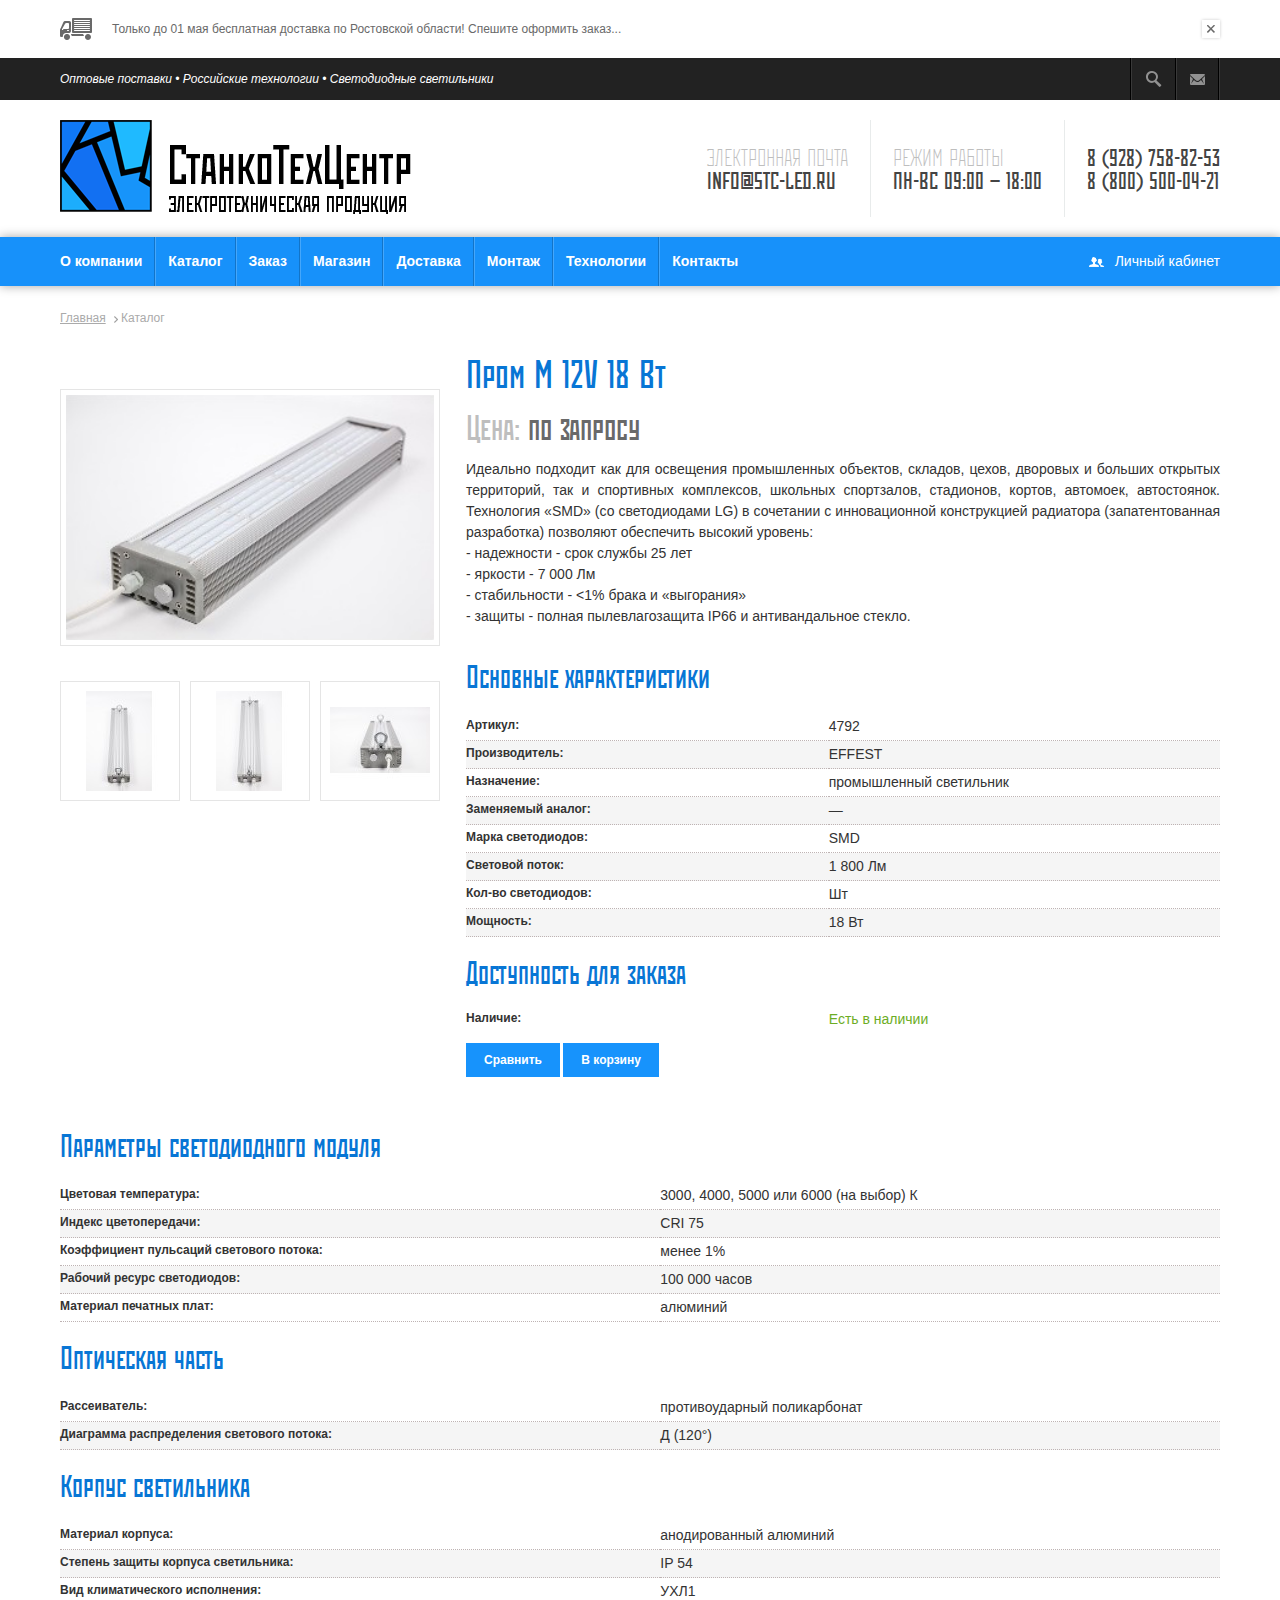
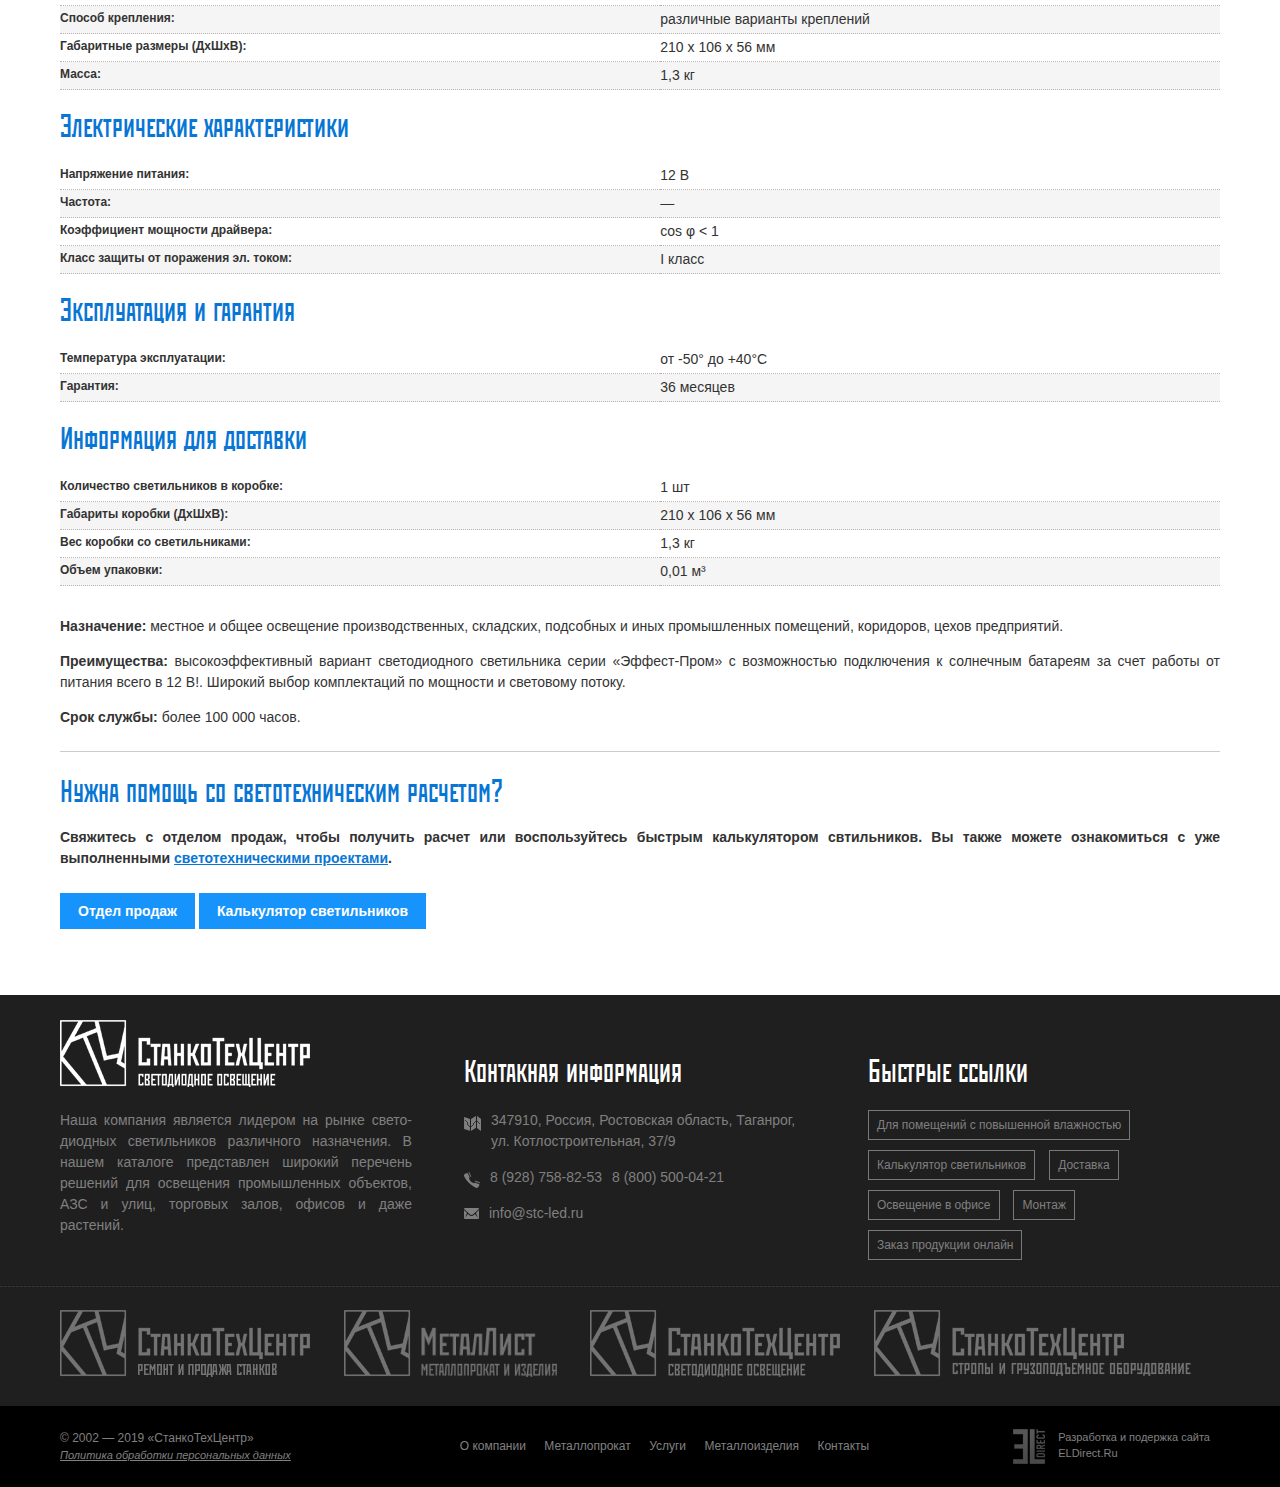
<file: catalog-detail.html>
<!DOCTYPE html>
<html>
<head>
<meta charset="utf-8">
<meta http-equiv="X-UA-Compatible" content="IE=edge">
<meta name="viewport" content="width=device-width, initial-scale=1">
<meta property="og:title" content="СтанкоТехЦентр — светодиодные светильники | Главная страница">
<meta property="og:url" content="www.stc-led.ru/">
<meta property="og:type" content="website">
<meta property="og:site_name" content="СтанкоТехЦентр">
<meta property="og:image" content="http://www.stc-led.ru/images/editor/logo-2x.png">
<meta property="og:locale" content="ru_RU">
<link rel="shortcut icon" href="/favicon.ico" />
<link rel="icon" href="/favicon.ico" type="image/x-icon" />
<link rel="canonical" href="http://www.stc-led.ru/" />
<title>СтанкоТехЦентр — светодиодные светильники | Главная страница</title>
<META NAME="keywords" CONTENT="светодиодное освещение, экономия электроэнергии, продажа led светильников, светодиодные светильники в офис, светодиодное уличное освещение, промышленные светильники, фитосветильники, заказать онлайн, светодиодное освещение Таганрог, гарантия 3 года">
<META NAME="description" CONTENT="Компания СтанкоТехЦентр лидер на рынке светодиодных светильников для освещения промышленных объектов, АЗС и улиц, торговых залов, офисов и даже растений.">
<link rel="stylesheet" href="css/slick.css">
<link rel="stylesheet" href="css/slick-theme.css">
<link href="css/jquery.fancybox.min.css" rel="stylesheet" type="text/css">
<!--
<link href="css/style.css" rel="stylesheet" type="text/css">
-->
<link href="css/menu_new.css" rel="stylesheet" type="text/css">
<link href="css/slider.css" rel="stylesheet" type="text/css">
<link href="css/style_new.css" rel="stylesheet" type="text/css">
</head>
<body>

<div id="top-message-back"></div>
<div id="top-message" class="top-message">
	<div class="page">
		<div class="car"></div>
		<span>Только до 01 мая бесплатная доставка по Ростовской области! Спешите оформить заказ...</span>
		<div class="close-block">
			<a href="" id="close-message" class="close-regular"><div></div></a>
		</div>
	</div>
</div>

<div class="top-panel">
	<div class="page">
		<span>Оптовые поставки &bull; Российские&nbsp;технологии &bull; Светодиодные светильники</span>
		<div id="search-field">
			<form method="POST" action="/search/" class="search-field">
				<div class="vert-line-0">
					<input type="text" name="search" placeholder="Поиск по сайту" autocomplete="off">
				</div>
      			<button type="submit"><div class="search-hover"></div></button>
    		</form>
    	</div>
		<div class="search-button" id="search-button" >
			<a href="" title="Поиск"><div class="search"></div></a>
		</div>
		<div class="mail-button">
			<a class="mail-block" href="/contacts/feedback/" title="Написать письмо"><div class="mail"></div></a>
		</div>
	</div>
</div>

<div id="header-panel-back"></div>
<div id="header-panel">
<header class="page row">
	<div class="col-auto">
		<a class="logo" href="/" title="СтанкоТехЦентр - светодиодное освещение"><img src="images/logo/stc-led-main.png" alt="СтанкоТехЦентр - светодиодное освещение" ></a>	
	</div>
	<div class="col header-text">
		<div class="header-col">
			<div>
				<div class="sub-header">ЭЛЕКТРОННАЯ ПОЧТА</div>
				<a class="mail" href="mailto:info@stc-led.ru">INFO@STC-LED.RU</a>
			</div>
		</div>
		<div class="header-col work">
			<div class="sub-header">РЕЖИМ РАБОТЫ</div>
			<span class="schedule">ПН-ВС 09:00 &mdash; 18:00</span>
			<a class="mail" href="mailto:info@stc-led.ru">INFO@STC-LED.RU</a>
		</div>
		<div class="header-col phones">
			<a href="tel: +7 (928) 758-82-53">8&nbsp;(928)&nbsp;758-82-53</a>
			<a href="tel: 8 (800) 500-04-21">8&nbsp;(800)&nbsp;500-04-21</a>
		</div>
	</div>
</header>
</div>

<!--Main menu-->
<div class="main-menu">
	<div class="page">
		<a href="" class="collapse" id="collapse">
			<img src="css/mobile-menu.svg" alt="" >
		</a>	

		<nav><ul class="mainMenu"><li><a href="/about/" >О компании</a><ul><li><a href="/about/our-football-team/" >Наша футбольная команда</a></li></ul></li><li><a href="/catalog/" >Каталог</a><ul><li><a href="/catalog/street/" >Уличные светильники</a></li><li><a href="/catalog/industrial/" >Промышленные светильники</a></li><li><a href="/catalog/trade/" >Торговые светильники</a></li><li><a href="/catalog/office/" >Офисные светильники</a></li><li><a href="/catalog/communal-services/" >Светильники для ЖКХ</a></li><li><a href="/catalog/led-fl/" >Светодиодные прожекторы</a></li><li><a href="/catalog/gas-station/" >Для АЗС</a></li><li><a href="/catalog/fito/" >Фитосветильники</a></li><li><a href="/catalog/household/" >Бытовые светодиодные светильники и лампочки</a></li><li><a href="/catalog/ex-lamps/" >Взрывозащищенные светильники</a></li><li><a href="/catalog/electrical-equipment/" >Электрооборудование</a></li><li><a href="/catalog/cable-and-wire/" >Кабельно-проводниковая продукция</a></li><li><a href="/catalog/accessories/" >Аксессуары и опции</a></li><li><a href="/catalog/special-series/" >Особая серия</a></li></ul></li><li><a href="/order/" >Заказ</a></li><li class="extra"><a href="/shop/" >Магазин</a></li><li><a href="/delivery/" >Доставка</a></li><li class="extra"><a href="/montage/" >Монтаж</a><ul><li><a href="/montage/certificates/" >Сертификаты</a></li><li><a href="/montage/completed-lighting-projects/" >Выполненные светотехнические проекты</a></li></ul></li><li class="extra"><a href="/tech/" >Технологии</a></li><li><a href="/contacts/" >Контакты</a><ul><li><a href="/contacts/feedback/" >Обратная связь</a></li><li><a href="/contacts/legal-and-bank/" >Реквизиты компании</a></li></ul></li></ul></nav> 

		<a class="personal" href="#">
			<div class="user"></div>
			Личный кабинет
		</a>
	</div>
</div>
<!--End Main menu-->

<div class="page breadcrumbs">
	<a href = '/'>Главная</a> 
	<span>Каталог</span>
</div>

<div class="page inner catalog-detail">

	<div class="main-content">
		<h1 class="mobile">Пром М 12V 18 Вт</h1>
		<div class="main-images">
			<div class="big-image">
				<a data-fancybox="gallery" href="pictures/prom-m-00@315x315.jpg" data-caption="Пром М 12V 18 Вт">
			  		<img src="pictures/prom-m-00@315x315_0.jpg">
			  	</a>
		  	</div>
		  	<div class="small-images">
			  	<a data-fancybox="gallery" href="pictures/prom-m-01.jpg" data-caption="Пром М 12V 18 Вт">
			  		<img src="pictures/prom-m-01@100x100.jpg">
			  	</a>

			  	<a data-fancybox="gallery" href="pictures/prom-m-02.jpg" data-caption="Пром М 12V 18 Вт">
			  		<img src="pictures/prom-m-02@100x100.jpg">
			  	</a>

			  	<a data-fancybox="gallery" href="pictures/prom-m-03.jpg" data-caption="Пром М 12V 18 Вт">
			  		<img src="pictures/prom-m-03@100x100.jpg">
			  	</a>
		  	</div>
		</div>
		<div class="main-body">
		  	<h1>Пром М 12V 18 Вт</h1>
		  	<div class="price"><span>Цена:</span> по&nbsp;запросу</div>
		  	<p>Идеально подходит как для освещения промышленных объектов, складов, цехов, дворовых и больших открытых территорий, так и спортивных комплексов, школьных спортзалов, стадионов, кортов, автомоек, автостоянок.
		  	Технология «SMD» (со светодиодами LG) в сочетании с инновационной конструкцией радиатора (запатентованная разработка) позволяют обеспечить высокий уровень:<br> 
			- надежности - срок службы 25 лет<br>
			- яркости - 7 000 Лм<br>
			- стабильности  - &lt;1% брака и «выгорания»<br>
			- защиты - полная пылевлагозащита IP66 и антивандальное стекло.</p> 
		</div>
		<div class="main-text">
		  	<div class="catalog-grid">
		  		<h2>Основные характеристики</h2>
				<div>Артикул:</div>
				<div>4792</div>
				<div>Производитель:</div>
				<div>EFFEST</div>
				<div>Назначение:</div>
				<div>промышленный светильник</div>
				<div>Заменяемый аналог:</div>
				<div>—</div>
				<div>Марка светодиодов:</div>
				<div>SMD</div>
				<div>Световой поток:</div>
				<div>1 800 Лм</div>
				<div>Кол-во светодиодов:</div>
				<div> Шт</div>
				<div>Мощность:</div>
				<div>18 Вт</div>

				<h2>Доступность для заказа</h2>
				<span>Наличие:</span>
				<span class="avail">Есть в наличии</span>
				<div class="grid-buttons">
					<a class="mainButton" href="/contacts/">Сравнить</a> 
					<a class="mainButton" href="/catalog/special/calc/">В корзину</a>
				</div>
		  	</div>
		</div>
	</div>

  	<div class="catalog-grid">
  		<h2>Параметры светодиодного модуля</h2>
		<div>Цветовая температура:</div>
		<div>3000, 4000, 5000 или 6000 (на выбор) К</div>
		<div>Индекс цветопередачи:</div>
		<div>CRI 75</div>
		<div>Коэффициент пульсаций светового потока:</div>
		<div>менее 1%</div>
		<div>Рабочий ресурс светодиодов:</div>
		<div>100 000 часов</div>
		<div>Материал печатных плат:</div>
		<div>алюминий</div>
		<div class="empty-even"></div>
		<div class="empty-even"></div>

		<h2>Оптическая часть</h2>
		<div>Рассеиватель:</div>
		<div>противоударный поликарбонат</div>
		<div>Диаграмма распределения светового потока:</div>
		<div>Д (120°)</div>

		<h2>Корпус светильника</h2>
		<div>Материал корпуса:</div>
		<div>анодированный алюминий</div>
		<div>Степень защиты корпуса светильника:</div>
		<div>IP 54</div>
		<div>Вид климатического исполнения:</div>
		<div>УХЛ1</div>
		<div>Способ крепления:</div>
		<div>различные варианты креплений</div>
		<div>Габаритные размеры (ДхШхВ):</div>
		<div>210 х 106 х 56 мм</div>
		<div>Масса:</div>
		<div>1,3 кг</div>

		<h2>Электрические характеристики</h2>
		<div>Напряжение питания:</div>
		<div>12 В</div>
		<div>Частота:</div>
		<div>—</div>
		<div>Коэффициент мощности драйвера:</div>
		<div>cos φ &lt; 1</div>
		<div>Класс защиты от поражения эл. током:</div>
		<div>I класс</div>

		<h2>Эксплуатация и гарантия</h2>
		<div>Температура эксплуатации:</div>
		<div>от -50° до +40°C</div>
		<div>Гарантия:</div>
		<div>36 месяцев</div>

		<h2>Информация для доставки</h2>
		<div>Количество светильников в коробке:</div>
		<div>1 шт</div>
		<div>Габариты коробки (ДхШхВ):</div>
		<div>210 х 106 х 56 мм</div>
		<div>Вес коробки со светильниками:</div>
		<div>1,3 кг</div>
		<div>Объем упаковки:</div>
		<div>0,01 м&sup3;</div>
	</div>

	<p><strong>Назначение:</strong> местное и общее освещение производственных, складских, подсобных и иных промышленных помещений, коридоров, цехов предприятий.</p>

	<p><strong>Преимущества:</strong> высокоэффективный вариант светодиодного светильника серии &laquo;Эффест-Пром&raquo; с возможностью подключения к солнечным батареям за счет работы от питания всего в 12 В!. Широкий выбор комплектаций по мощности и световому потоку.</p>

	<p><strong>Срок службы:</strong> более 100 000 часов.</p>
	<hr>
	<h2>Нужна помощь со светотехническим расчетом?</h2>

	<p><strong>Свяжитесь с отделом продаж, чтобы получить расчет или воспользуйтесь быстрым калькулятором свтильников. Вы также можете ознакомиться с уже выполненными <a href="/montage/completed-lighting-projects/">светотехническими проектами</a>.</strong></p>

	<a class="mainButton" href="/contacts/">Отдел продаж</a> 
	<a class="mainButton" href="/catalog/special/calc/">Калькулятор светильников</a>
</div>     

<footer>
	<div class="page row-ex-3">
		<div class="col-ex-3">
			<div class="footer-header">
				<img alt="" src="images/logo/stc-led-white.png" >
			</div>
			<p>Наша компания является лидером на рынке свето&shy;диодных светиль&shy;ников различного назначения. В нашем каталоге пред&shy;ставлен широкий перечень решений для освещения промыш&shy;ленных объектов, АЗС и улиц, торговых залов, офисов и даже растений.</p>
		</div>
		<div class="col-ex-3">
			<div class="footer-header"><h2>Контакная информация</h2></div>
			<ul class="contacts">
			<li>
				<img alt="" src="images/map.png" />
				<span>347910, Россия, Ростовская область, Таганрог, ул. Котлостроительная, 37/9</span>
			</li>
			<li>
				<img alt="" src="images/phone_gray.png" />
				<div>
					<a href="tel:+7 (928) 143-17-46">8 (928) 758-82-53</a>
					<a href="tel:+7 (928) 1-888-181">8 (800) 500-04-21</a>
				</div>
			</li>
			<li>
				<img alt="" src="images/mail_gray.png" />
				<a class="whiteContentLink" href="mailto:all@stankov.ru">info@stc-led.ru</a>
			</li>
			</ul>
		</div>
		<div class="col-ex-3 quick">
			<div class="footer-header"><h2>Быстрые ссылки</h2></div>
			<a href="/catalog/industrial/">Для помещений с повышенной влажностью</a> <a href="/catalog/special/calc/">Калькулятор светильников</a> <a href="/delivery/">Доставка</a> <a href="/catalog/office/">Освещение в офисе</a> <a href="/montage/">Монтаж</a> <a href="/order/">Заказ продукции онлайн</a>
		</div>
	</div>
	<div class="footer-dashed"></div>
	<div class="page footer-logo">
  		<div class="footer-logo-col">
		  	<a href="https://www.stankov.ru/">
		    	<div class="darkness">
		      		<img alt="" src="images/logo/stankov-white.png" >
		      	</div>
		    </a>
			<a href="http://www.metalltag.ru/">
			 	<div class="darkness">
		      		<img alt="" src="images/logo/metalltag-white.png" >
		      	</div>
		    </a>
			<a href="http://www.stc-led.ru/">
			 	<div class="darkness">
			 		<img alt="" src="images/logo/stc-led-white.png" >
			 	</div>
			</a>
		    <a href="https://www.strop61.ru/">
			 	<div class="darkness">
			 		<img alt="" src="images/logo/strop61-white.png" >
			 	</div>
			</a>
		</div>
  	</div>
	<div class="footer-copy">
		<div class="page">
		    <div class="col footer-copy-col">
		    	<div>
		    		© 2002 — 2019&nbsp;«СтанкоТехЦентр»
					<a class="policy" href="/about/privacy-policy/">Политика обработки персональных данных</a>
				</div>
				<ul>
					<li><a href="/about/">О компании</a></li>
					<li><a href="/metall/">Металлопрокат</a></li>
					<li><a href="/services/">Услуги</a></li>
					<li><a href="/products/">Металлоизделия</a></li>
					<li><a href="/contacts/">Контакты</a></li>
				</ul>
				<div>
					<a class="logo-company" href="http://eldirect.ru">
						<img alt="" src="images/ELDirect.png" >
						<span>Разработка и подержка сайта<br/>ELDirect.Ru</span>
					</a>
				</div>
		    </div>
		</div>
	</div>
</footer>

<script type="text/javascript" src="js/jquery.min.js"></script>
<script type="text/javascript" src="js/slick.min.js"></script>
<script type="text/javascript" src="js/jquery.fancybox.min.js"></script>
<script type="text/javascript" src="js/jquery.mousewheel-3.0.6.pack.js"></script>
<script type="text/javascript" src="js/jquery.izilla.touchMenuHover.js"></script>
<script src="https://api-maps.yandex.ru/2.0-stable/?load=package.standard&lang=ru-RU" type="text/javascript"></script>

<script type="text/javascript" src="js/scripts.js"></script>

</body>
</html>
</file>
<file: css/style.css>
@charset "utf-8";
@import url(search.css);
@import url(layout.css);

@font-face {
    font-family: 'rodchenkocondcregular';
    src: url('rodchenkocondc-webfont.eot');
    src: url('rodchenkocondc-webfont.eot?#iefix') format('embedded-opentype'),
         url('rodchenkocondc-webfont.woff') format('woff'),
         url('rodchenkocondc-webfont.ttf') format('truetype'),
         url('rodchenkocondc-webfont.svg#rodchenkocondcregular') format('svg');
    font-weight: normal;
    font-style: normal;
}

@font-face {
    font-family: 'rodchenkocondcbold';
    src: url('rodchenkocondc-bold-webfont.eot');
    src: url('rodchenkocondc-bold-webfont.eot?#iefix') format('embedded-opentype'),
         url('rodchenkocondc-bold-webfont.woff') format('woff'),
         url('rodchenkocondc-bold-webfont.ttf') format('truetype'),
         url('rodchenkocondc-bold-webfont.svg#rodchenkocondcbold') format('svg');
    font-weight: normal;
    font-style: normal;
}

@font-face {
    font-family: 'rodchenkocondlightcregular';
    src: url('rodchenkocondlightc-webfont.eot');
    src: url('rodchenkocondlightc-webfont.eot?#iefix') format('embedded-opentype'),
         url('rodchenkocondlightc-webfont.woff') format('woff'),
         url('rodchenkocondlightc-webfont.ttf') format('truetype'),
         url('rodchenkocondlightc-webfont.svg#rodchenkocondlightcregular') format('svg');
    font-weight: normal;
    font-style: normal;
}

.lightGreyText {
	font-family: "Trebuchet MS", "Lucida Grande", Arial, Helvetica, sans-serif;
	font-size: 14px;
	color: #c6c6c6;
	line-height: 20px;
}
.lightGreyLink {
	font-family: "Trebuchet MS", "Lucida Grande", Arial, Helvetica, sans-serif;
	font-size: 14px;
	color: #c6c6c6;
	line-height: 20px;
	text-decoration: none;
}
.lightGreyLink:hover {
	text-decoration: underline;
}
.lightGreyRodch23px {
	font-family: "rodchenkocondlightcregular", "Helvetica Neue", Helvetica, Arial, sans-serif;
	font-size: 23px;
	color: #bebebe;
	line-height: 1.25;
}
.regularBlackRodch23px {
	font-family: "rodchenkocondcregular", "Helvetica Neue", Helvetica, Arial, sans-serif;
	font-size: 23px;
	color: #000000;
	line-height: 1.25;
}
.regularBlackRodch23pxLink {
	font-family: "rodchenkocondcregular", "Helvetica Neue", Helvetica, Arial, sans-serif;
	font-size: 23px;
	color: #000000;
	text-decoration: none;
	line-height: 1.25;
}
.regularBlackRodch23pxLink:hover {
	color: #000000;
	text-decoration: underline;
}
.whiteBigHeader {
	font-family: "rodchenkocondcregular", "Helvetica Neue", Helvetica, Arial, sans-serif;
	font-size: 60px;
	color: #FFFFFF;
	text-decoration: none;
	line-height: normal;
}
.whiteMiddleHeader {
	font-family: "rodchenkocondcregular", "Helvetica Neue", Helvetica, Arial, sans-serif;
	font-size: 32px;
	color: #FFFFFF;
	text-decoration: none;
	line-height: normal;
}
.whiteSmallHeader {
	font-family: "rodchenkocondcregular", "Helvetica Neue", Helvetica, Arial, sans-serif;
	font-size: 25px;
	color: #FFFFFF;
	text-decoration: none;
	line-height: 1.15;
}
.whiteContent {
	font-family: "Trebuchet MS", "Lucida Grande", Arial, Helvetica, sans-serif;
	font-size: 14px;
	color: #FFFFFF;
	line-height: normal;
}
.whiteContentLink {
	font-family: "Trebuchet MS", "Lucida Grande", Arial, Helvetica, sans-serif;
	font-size: 14px;
	color: #FFFFFF;
	text-decoration: none;
}
.whiteContentLink:hover {
	text-decoration: underline;
	color: #FFFFFF;
}
.learnMoreButton {
	font-family: "Trebuchet MS", "Lucida Grande", Arial, Helvetica, sans-serif;
	font-size: 15px;
	font-weight: bold;
	color: #FFFFFF;
	background-color: #1791fa;
	padding: 7px 15px;
	text-decoration: none;
	display: inline-block;
	line-height: normal;
	transition: all 0.2s ease-in-out;
	border: #1791fa 3px solid;
}
.learnMoreButton:hover {
	transition: all 0.2s ease-in-out;
	border: #FFFFFF 3px solid;
}
h1, .Header, .Header1 {
	font-family: "rodchenkocondcregular", "Helvetica Neue", Helvetica, Arial, sans-serif;
	font-size: 60px;
	color: #0876d5;
	line-height: normal;
	font-weight: normal;
	margin-bottom: 25px;
}
h2,.Header2 {
	font-family: "rodchenkocondcregular", "Helvetica Neue", Helvetica, Arial, sans-serif;
	font-size: 32px;
	color: #0876d5;
	text-decoration: none;
	line-height: normal;
	font-weight: normal;
}
h3,.Header3 {
	font-family: "rodchenkocondcregular", "Helvetica Neue", Helvetica, Arial, sans-serif;
	font-size: 25px;
	color: #0876d5;
	text-decoration: none;
	line-height: normal;
	font-weight: normal;
}
h4 {
	font-family: "Trebuchet MS", "Lucida Grande", Arial, Helvetica, sans-serif;
	font-size: 14px;
	line-height: normal;
}
.logoHeader1 {
	font-family: "rodchenkocondcregular", "Helvetica Neue", Helvetica, Arial, sans-serif;
	font-size: 45px;
	line-height: normal;
}
.logoHeader2 {
	font-family: "rodchenkocondcregular", "Helvetica Neue", Helvetica, Arial, sans-serif;
	font-size: 20px;
	line-height: normal;
	font-weight: normal;
	font-style: normal;
}
.logoHeader3 {
	font-family: "rodchenkocondcregular", "Helvetica Neue", Helvetica, Arial, sans-serif;
	font-size: 15px;
	line-height: normal;
}
.bigLink {
	font-family: "rodchenkocondcregular", "Helvetica Neue", Helvetica, Arial, sans-serif;
	font-size: 25px;
	color: #0876d5;
	line-height: normal;
	text-decoration: none;
}
.bigLink:hover {
	text-decoration: underline;
}
.blueHeader {
	font-family: "rodchenkocondcregular", "Helvetica Neue", Helvetica, Arial, sans-serif;
	font-size: 31px;
	color: #FFFFFF;
	background-color: #1791fa;
	line-height: normal;
	padding: 5px 15px;
	text-transform: uppercase;
}
.mainContent {
	font-family: "Trebuchet MS", "Lucida Grande", Arial, Helvetica, sans-serif;
	font-size: 14px;
	color: #696969;
	line-height: 21px;
}
a, .mainContentLink {
	font-family: "Trebuchet MS", "Lucida Grande", Arial, Helvetica, sans-serif;
	font-size: 14px;
	color: #0876d5;
	line-height: 21px;
	text-decoration: underline;
}
.smallLightGreyContent {
	font-family: "Trebuchet MS", "Lucida Grande", Arial, Helvetica, sans-serif;
	font-size: 12px;
	color: #bebebe;
	line-height: normal;
}
.smallGreyContent {
	font-family: "Trebuchet MS", "Lucida Grande", Arial, Helvetica, sans-serif;
	font-size: 12px;
	color: #464646;
	line-height: normal;
}
.footerBlueContent {
	font-family: "Trebuchet MS", "Lucida Grande", Arial, Helvetica, sans-serif;
	font-size: 14px;
	color: #67727c;
	line-height: normal;
}
.footerSmallBlueContent {
	font-family: "Trebuchet MS", "Lucida Grande", Arial, Helvetica, sans-serif;
	font-size: 12px;
	color: #67727c;
	line-height: normal;
}
.quickLInk {
	font-family: "Trebuchet MS", "Lucida Grande", Arial, Helvetica, sans-serif;
	font-size: 14px;
	color: #c3c3c3;
	line-height: normal;
	display: inline-block;
	border: rgba(255,255,255,0.4) 1px solid;
	padding: 5px 8px;
	margin: 0 7px 7px 0;
	text-decoration: none;
	transition: all 0.2s ease-in-out;
}
.quickLInk:hover {
	color: #313131;
	background-color: #FFFFFF;
	border-color: #FFFFFF;
	transition: all 0.2s ease-in-out;
	text-decoration: none;
}
</file>
<file: css/menu_new.css>
/* главное меню */
.mainMenu.ul, .mainMenu ul {
	padding: 0;
	margin: 0;
	list-style-type: none;
}
.mainMenu {
	display: block;
	padding: 0;
	margin: 0;
	list-style-type: none;
	z-index: 5;
}
.mainMenu > li {
	display: inline-block;
	position: relative;
	padding: 14px 12px;
	border-left: 1px solid #45a7fb;
	border-right: 1px solid #1274c8;
}
.mainMenu > li:first-of-type {
	border-left: none;	
}
.mainMenu > li:last-of-type {
	border-right: none;	
}
.mainMenu > li:hover {
	background-color: #5db2fc; 
}
.mainMenu > li > a {
	color: #FFFFFF;
	text-decoration: none;
	font-weight: bold;
	-o-transition: all .2s ease-in-out;
	-moz-transition: all .2s ease-in-out;
	-ms-transition: all .2s ease-in-out;
	-webkit-transition: all .2s ease-in-out;
	transition: all .2s ease-in-out;
}

/*второй уровень*/
.mainMenu > li > ul {
	opacity: 0;
	visibility: hidden;
	position: absolute;
	left: 0;
	top: 100%;
	padding: 0;
	margin: 20px 0 0 0;
	background-color: rgba(255,255,255,0.95);
	border: #ebebeb 1px solid; 
	box-shadow: rgba(0,0,0,0.35) 0 0 10px;
	z-index: 6;
	
	-o-transition: opacity .3s ease-in-out, margin-top .3s ease-in-out, visibility .3s ease-in-out;
	-moz-transition: opacity .3s ease-in-out, margin-top .3s ease-in-out, visibility .3s ease-in-out;
	-ms-transition: opacity .3s ease-in-out, margin-top .3s ease-in-out, visibility .3s ease-in-out;
	-webkit-transition: opacity .3s ease-in-out, margin-top .3s ease-in-out, visibility .3s ease-in-out;
	transition: opacity .3s ease-in-out, margin-top .3s ease-in-out, visibility .3s ease-in-out;
}
.mainMenu > li > ul > li { 
	border-bottom: #ebebeb 1px solid;
	position: relative;
	padding: 6px 23px;
	overflow: hidden;
	text-overflow: ellipsis;
	color: initial;
}
.mainMenu > li > ul > li:last-child {
	border-bottom: none;	
}
.mainMenu > li > ul > li:hover{ 
	background-color: #1791fa;
}
.mainMenu > li > ul > li > a {
	color: #696969;
	text-decoration: none;
	white-space: nowrap;
}
.mainMenu > li > ul > li:hover > a {
	color: #FFFFFF;
}
.mainMenu > li:hover > ul { 
	opacity: 1.0;
	visibility: visible;
	margin-top: 0;
}
.main-menu .collapse {
	display: none;
}

@media screen and (max-width: 980px) {
	.mainMenu > li > a {
		font-weight: normal;				
	}
}

@media screen and (max-width: 860px) {
	.mainMenu > li.extra {
		display: none;
	}	
}

@media screen and (max-width: 600px) {

	.main-menu .collapse {
		display: block;
		position: relative;
		padding: 5px;
		border-radius: 5px;
		border: 1px solid #1274c8;
		box-shadow: #45a7fb 1px 1px 1px, inset #45a7fb 1px 1px 1px;
	}
	.main-menu .collapse:hover {
		background-color: #5db2fc; 
	}
	.main-menu .collapse img {
		width: 30px;
		vertical-align: middle;
	}
	.mainMenu {
		display: none;
		position: absolute;
		top: 100%;
		left: 0;
		right: 0;
		text-align: left !important;
		background-color: white;
		padding: 15px;
		border-radius: 5px;
		margin-top: 10px;
		order: 1;
		border: #ebebeb 1px solid;
		box-shadow: rgba(0,0,0,0.35) 0 0 10px;
	}
	.mainMenu > li {
		display: block;
		padding: 0;
		border: none;
	}
	.mainMenu > li:hover{ 
		background: transparent;
	}
	.mainMenu > li.extra {
		display: block;
	}	
	.mainMenu > li > a {
		display: block;
		color: black;
		font-weight: bold;
		padding: 6px 12px;
		/*border-bottom: #ebebeb 1px solid;*/
	}
	.mainMenu > li > ul {
		display: block;
		visibility: visible;
		opacity: 1;
		position: static;
		border: none;
		margin: 0;
		/*width: 100%;*/
		box-shadow: none;
	}
	.mainMenu > li > ul > li:hover{ 
		background: transparent;
    }
    .mainMenu > li > ul > li:hover > a {
		color: #696969;
	}
}
</file>
<file: css/style_new.css>
@charset "utf-8";
/*
Theme Name:     Stc-led
Theme URI:      
Description:    Styles for Stc-led
Author:         .
Author URI:     
Template:       
Version:        0.1.0
*/

@font-face {
	font-family: 'rodchenkocondcregular';
	src: url('fonts/rodchenkocondc-webfont.eot');
	src: url('fonts/rodchenkocondc-webfont.eot?#iefix') format('embedded-opentype'),
		 url('fonts/rodchenkocondc-webfont.woff') format('woff'),
		 url('fonts/rodchenkocondc-webfont.ttf') format('truetype'),
		 url('fonts/rodchenkocondc-webfont.svg#rodchenkocondcregular') format('svg');
	font-weight: normal;
	font-style: normal;
}
@font-face {
	font-family: 'rodchenkocondcbold';
	src: url('fonts/rodchenkocondc-bold-webfont.eot');
	src: url('fonts/rodchenkocondc-bold-webfont.eot?#iefix') format('embedded-opentype'),
		 url('fonts/rodchenkocondc-bold-webfont.woff') format('woff'),
		 url('fonts/rodchenkocondc-bold-webfont.ttf') format('truetype'),
		 url('fonts/rodchenkocondc-bold-webfont.svg#rodchenkocondcbold') format('svg');
	font-weight: normal;
	font-style: normal;
}
@font-face {
	font-family: 'rodchenkocondlightcregular';
	src: url('fonts/rodchenkocondlightc-webfont.eot');
	src: url('fonts/rodchenkocondlightc-webfont.eot?#iefix') format('embedded-opentype'),
		 url('fonts/rodchenkocondlightc-webfont.woff') format('woff'),
		 url('fonts/rodchenkocondlightc-webfont.ttf') format('truetype'),
		 url('fonts/rodchenkocondlightc-webfont.svg#rodchenkocondlightcregular') format('svg');
	font-weight: normal;
	font-style: normal;
}

/* All styles */
html {
  box-sizing: border-box;
  -ms-overflow-style: scrollbar;
}

*,
*::before,
*::after {
  box-sizing: inherit;
}

body {
	font-family: Tahoma, Arial, sans-serif;
	font-size: 14px;
	background-color: white; /* #1791fa; */
	margin: 0;
	padding: 0;
	line-height: 1.5;
	color: #333333;
	min-width: 320px;
}
button, a {
	outline: none;
}
img {
	max-width: 100%;
}

/* Fonts */
h1 {
	font-family: "rodchenkocondcregular", Tahoma, Arial, sans-serif;
	font-size: 40px;
	color: #0876d5;
	line-height: normal;
	font-weight: normal;
}
h2 {
	font-family: "rodchenkocondcregular", Tahoma, Arial, sans-serif;
	font-size: 32px;
	color: #0876d5;
	text-decoration: none;
	line-height: normal;
	font-weight: normal;
}
h3 {
	font-family: "rodchenkocondcregular", Tahoma, Arial, sans-serif;
	font-size: 24px;
	color: #0876d5;
	text-decoration: none;
	line-height: normal;
	font-weight: normal;
}
h4 {
	font-family: Tahoma, Arial, sans-serif;
	font-size: 14px;
	color: #333333;
	text-decoration: none;
	line-height: normal;
	font-weight: bold;
}
/* project grid */
.page { /* page paddings */
	margin-left: 20px;
	margin-right: 20px;
}
.row, .row-ex-2, .row-ex-3, .row-ex-4,
.gallery-row-3, .gallery-row-2, .gallery-row-5 {
	display: -ms-flexbox;
	display: flex;
	-ms-flex-wrap: wrap;
	flex-wrap: wrap;
}
.row-ex-2 { /* row for two col */
	padding-right: 52px;
	margin-bottom: -23px;
}
.col-ex-2,
.gallery-col-2 {
	-ms-flex: 0 0 50%;
	flex: 0 0 50%;
	max-width: 50%;
	position: relative;
	margin-bottom: 23px;
}
.col-ex-2:nth-of-type(2n+1) {
	left: 0;
}
.col-ex-2:nth-of-type(2n) {
	left: 52px;
}
.row-ex-3 { /* row for two col */
	padding-right: 104px;
}
.col-ex-3,
.gallery-col-3  {
	-ms-flex: 0 0 33.33%;
	flex: 0 0 33.33%;
	max-width: 33.33%;
	position: relative;
}
.col-ex-3:nth-of-type(3n+1) {
	left: 0;
}
.col-ex-3:nth-of-type(3n+2) {
	left: 52px;
}
.col-ex-3:nth-of-type(3n) {
	left: 104px;
}
.gallery-col-5  {
	-ms-flex: 0 0 20%;
	flex: 0 0 20%;
	max-width: 20%;
	position: relative;
	margin-bottom: 20px;
}
/* row for two col for image gallery, catalog, etc */
.gallery-row-2 {	
	padding-right: 20px;
	margin-bottom: -20px;
}
.gallery-row-3 {	
	padding-right: 40px;
}
.gallery-row-5 {	
	padding-right: 80px;
}
.gallery-col-2,
.gallery-col-3, 
.gallery-col-5 {
	margin-bottom: 20px;
}
.gallery-col-2:nth-of-type(2n+1) {
	left: 0;
}
.gallery-col-2:nth-of-type(2n) {
	left: 20px;
}
.gallery-col-3:nth-of-type(3n+1) {
	left: 0;
}
.gallery-col-3:nth-of-type(3n+2) {
	left: 20px;
}
.gallery-col-3:nth-of-type(3n) {
	left: 40px;
}
.gallery-col-5:nth-of-type(5n+1) {
	left: 0;
}
.gallery-col-5:nth-of-type(5n+2) {
	left: 20px;
}
.gallery-col-5:nth-of-type(5n+3) {
	left: 40px;
}
.gallery-col-5:nth-of-type(5n+4) {
	left: 60px;
}
.gallery-col-5:nth-of-type(5n) {
	left: 80px;
}

.row-ex-4 { /* row for two col */
	padding-right: 66px;
}
.col-ex-4 {
	-ms-flex: 0 0 25%;
	flex: 0 0 25%;
	max-width: 25%;
	position: relative;
	margin-bottom: 22px;
}
.col-ex-4:nth-of-type(4n+1) {
	left: 0;
}
.col-ex-4:nth-of-type(4n+2) {
	left: 22px;
}
.col-ex-4:nth-of-type(4n+3) {
	left: 44px;
}
.col-ex-4:nth-of-type(4n) {
	left: 66px;
}

/* Grid from Bootstrap 4 */
.container-fluid {
  width: 100%;
  margin-right: auto;
  margin-left: auto;
}
.row {
	display: -ms-flexbox;
	display: flex;
	-ms-flex-wrap: wrap;
	flex-wrap: wrap;
}
.col {
  -ms-flex-preferred-size: 0;
  flex-basis: 0;
  -ms-flex-positive: 1;
  flex-grow: 1;
  max-width: 100%;
}
.col-auto {
  -ms-flex: 0 0 auto;
  flex: 0 0 auto;
  width: auto;
  max-width: 100%;
}

/* Main page styles */
.fixed {
	position: fixed;
}
.top-messag, #top-message {
	background: white;
}
#top-message {
	min-height: 0;
}
#top-message.fixed {
	top: 0;
	left: 0;
	right: 0;
	z-index: 11;
}
#top-message.fixed {
	box-shadow: rgba(0,0,0,0.35) 0 0 5px;
}
#top-message-back {
	display: none; 
	height: 54px;
}
.top-message .page {
	display: flex;
	align-items: center;
	font-size: 12px;
	padding: 18px 0;
}
.top-message span {
	color: #696969;
	margin-right: 20px;
}
.top-message .close-block {
	flex: 1;
	display: flex;
	align-items: center;
	justify-content: flex-end;
}
.top-message .close-block a {
	display: inline-block;
	padding: 5px;
	box-shadow: 0 0 3px #cbcbcb;	
}
.top-message .close-regular div,
.top-message .close-notice div,
.top-message .close-important div {
	background: url('[data-uri]') 
		center center no-repeat;
	width: 8px;
	height: 8px;
}
.top-message .close-regular:hover div,
.top-message .close-notice:hover div,
.top-message .close-important:hover div {
	background: url('[data-uri]')
		center center no-repeat;
	width: 8px;
	height: 8px;
}
.top-message a.close-regular:hover {
	background-color: #696969;
}
.top-message a.close-notice:hover {
	background-color: #0876d5;	
}
.top-message a.close-important:hover {
	background-color: #ef1f2e;
}
.top-panel {
	background-color: #222222;
}
.top-panel .page {
	display: flex;
	color: white;
	font-size: 12px;
	font-style: italic;
}
.top-panel span {
	flex: 1;
	align-self: center;
	white-space: nowrap;
	overflow: hidden; 
	text-overflow: ellipsis;
}
#search-field {
	display: none;
}
.top-panel .search-field {
	color: #b2b2b2;
	display: flex;
	height: 100%;
}
.top-panel .search-field input {
	color: #b2b2b2;
	background: inherit;
	border: none;
	font-size: inherit;
	font-family: inherit;
	font-style: inherit;
	outline: none;
	margin-left: 15px;
}
.top-panel .search-field button {
	border: none;
	border-left: 1px solid #393939;
	border-right: 1px solid #000;
	padding: 13px;
	background-color: inherit;
	cursor: pointer;
}
.top-panel .vert-line-0 {
	display: flex;
	align-items: center;
	border-left: 1px solid #000;
	border-right: 1px solid #000;
}
.top-panel .vert-line-0::before {
	content: '';
	border-right: 1px solid #393939;
	height: 100%;
}
.top-panel .search-button,
.top-panel .mail-button {
	display: flex;
}
.top-panel .search-button::before {
	content: '';
	border-right: 1px solid #000;
}
.top-panel .mail-button::after {
	content: '';
	border-right: 1px solid #393939;
}
.top-panel a {
	display: block;
	padding: 13px;
	border-left: 1px solid #393939;
	border-right: 1px solid #000;
}
.top-panel a {
	display: flex;
	align-items: center;
}
.top-panel a:hover {
	background-color: rgba(34,34,34,0.2);
}
.top-message .car, .top-panel .mail, 
.top-panel .search, .main-menu .user,
.top-panel a:hover .mail, 
.top-panel a:hover .search,
.top-panel .search-hover {
	background: url(../images/header_sprites.png) no-repeat;
}
.top-message .car{
	flex: 0 0 auto;
	background-position: -32px -11px ;
	width: 32px;
	height: 22px;
	margin-right: 20px;
}
.top-panel .mail{
	background-position: -17px 0;
	width: 15px;
	height: 11px;
}
.top-panel a:hover .mail {
	background-position: -17px -11px ;
	width: 15px;
	height: 11px;
}
.top-panel .search{
	background-position: 0 0;
	width: 17px;
	height: 16px;
}
.top-panel a:hover .search,
.top-panel .search-hover {
	background-position: 0 -16px ;
	width: 17px;
	height: 16px;
}
.main-menu .user {
	background-position: -32px 0;
	width: 16px;
	height: 11px;
}
header {
	background-color: white; 
	font-family: "rodchenkocondcregular", Tahoma, Arial, sans-serif;
	font-size: 24px;
	color: #444444;
	line-height: normal;
	padding: 20px 0;
}
.header-text {
	display: flex;
	justify-content: flex-end;
}
.header-text .header-col  {
	display: flex;
	flex-direction: column;
	justify-content: center;
	border-left: 1px solid #e8ebeb; 
	padding: 0 22px;
}
.header-text .header-col:first-of-type {
	padding-left: 0;
	border-left: none;	
}
.header-text .header-col:last-of-type {
	padding-right: 0;	
}
.header-col.work .mail {
	display: none;
}
header .sub-header {
	font-family: "rodchenkocondlightcregular", Tahoma, Arial, sans-serif;
	font-size: 24px;
	color: #bebebe;
}
header a {
	color: #444444;
	text-decoration: none;
}
header a.mail:hover {
	color: #0066cc;
}

#header-panel-back {
	display: none; 
	height: 138px;	
}
#header-panel {
	background: white;
}
#header-panel.fixed {
	top: 0;
	left: 0;
	right: 0;
	z-index: 10;
	box-shadow: rgba(0,0,0,0.35) 0 0 5px;
}
#header-panel.fixed .logo img {
	height: 70px;
}
#header-panel.fixed .header-text {
	font-size: 20px;
	align-items: center;
}
#header-panel.fixed .header-col {
	padding-top: 10px;
	padding-bottom: 10px;
}
#header-panel.fixed .header-col.phones {
	flex-direction: row;
	align-items: center;
}
#header-panel.fixed .phones a:first-of-type {
	padding-right: 22px;
}
#header-panel.fixed .sub-header {
	display: none;
}
/*==*/
.main-menu {
	background-color: #1791fa;
	color: white;
	box-shadow: rgba(0,0,0,0.35) 0 0 10px;
}
.main-menu .page {
	margin-left: 8px;
	margin-right: 8px;
}
.main-menu .page {
	position: relative;

	display: flex;
	align-items: center;
	justify-content: space-between;
}
.main-menu .user {
	display: inline-block;
	margin-right: 10px;
}
.main-menu .personal {
	display: flex;
	align-items: center;
	color: white;
	text-decoration: none;
	height: 100%;
	padding: 14px 12px;
}
.main-menu .personal:hover {
	background-color: #5db2fc;
}
/* new */
.main-use {
	padding-top: 30px;
}
.main-use h1 {
	text-align: center;
}
.main-use p {
	text-align: center;	
}
.main-catalog p {
	text-align: justify;
}
.main-catalog a {
	text-decoration: none;
}
.main-catalog h2 {
	text-align: center;
}
.main-catalog a:hover h2 {
	color: #1791fa;
}
.main-catalog ul {
	list-style-type: none;
	margin: 0;
	padding: 0;
}
.main-catalog li {
	padding-bottom: 10px;
	text-align: justify;
}
.main-catalog li::before {
	content: '\2014';
	padding-right: 10px;
}
.main-catalog li:last-of-type {
	padding-bottom: 0;
}
.main-catalog .photo {
	width: 100%;
	max-width: 100%;
}
.main-catalog .prod-photo {
	text-align: center;
	display: block;
}
.main-catalog.row-ex-2 {
	margin-top: 26px;
}
.main-catalog .col-ex-2 p:last-of-type {
	margin-bottom: 0;
}
.main-catalog .col-ex-2:nth-of-type(n+3) {
	padding: 26px 0 0 0;
	border-top: 1px solid #e8ebeb;
}
.main-catalog .col-ex-2:nth-of-type(2n+4)::before {
	content: '';
	position: absolute;
	top: -1px;
	left: 0;
	width: 52px;
	height: 1px;
	background-color: red;
	margin-left: -52px;
	border-top: 1px solid #e8ebeb;
}
/* end new */
.sub-menu {
	margin-top: 70px;
	background-color: #1791fa;
}
.sub-menu ul {
	list-style-type: none;
	margin: 0;
	padding: 0;
}
.sub-menu li {
	display: inline-block;
	padding: 7px 5px;
}
.sub-menu li a {
	text-decoration: none;
	font-size: 14px;
}
.catalog-top {
	margin-top: 52px;
	margin-bottom: 10px !important;
}
.catalog-top a {
	position: relative;
	display: flex;
	flex-direction: column;
	height: 100%;
	padding: 15px;	
	border: 2px #cccccc solid;
	text-align: center;
	text-decoration: none;
}
.catalog-top a:hover {
	border-color: #1791fa;	
	box-shadow: rgba(0,0,0,0.35) 0 0 25px;
}
.catalog-top h3 {
	text-transform: uppercase;
	color: #bebebe;
	margin: 0;
}
.catalog-top a:hover h3 {
	color: #5cb828; /*#0876d5;*/
}
.catalog-top .topSale {
	position: absolute;
	left: -2px;
	top: -2px;
	width: 100px;
	height: 100px;
	background: url(../images/hit.png) left top no-repeat;
	z-index: 5;
}
.catalog-top img {
	flex: 0 0 auto;
}
.catalog-top .product {
	flex: 1 0 0;
	display: flex;
	flex-direction: column;
	justify-content: space-between;
	height: 100%;
}
.catalog-top .price {
	font-family: "rodchenkocondcregular", Tahoma, Arial, sans-serif;
	font-size: 35px;
	color: #696969;
	margin-top: 10px;
	white-space: nowrap;
}

.advantage h1, .advantage p {
	text-align: center;
}
.advantage p {
	margin: 0;
}
.advantage-add {
	text-align: center;
	margin-top: 40px;
}
.main-info {
	margin-bottom: 23px;
}
.main-info h2 {
	background-color: #1791fa;	
	color: white;
	font-size: 31px;
	padding: 5px 15px;
	text-shadow: 1px 1px rgba(0,0,0,0.75);
}
.main-info p {
	text-align: justify;
	margin: 0;
}
.main-info a {
	color: #0876d5;
}
.main-info h3 a {
	text-decoration: none;
}
.main-info a:hover {
	color: #1791fa;
}
.main-news h3 {
	margin-bottom: 0;
}
.main-news .date {
	font-size: 12px;
	margin: 15px 0;
}
footer {
	background-color: #1f1f1f;
	color: #807f7f;
	padding-top: 23px;
}
footer h2 {
	color: white;
	margin: 0;	
}
footer p {
	margin: 0 0 23px 0;
	text-align: justify;
}
.footer-header {
	height: 69px;
	display: flex;
	align-items: flex-end;
	margin-bottom: 23px;
}
footer ul, .contacts {
	list-style-type: none;
	margin: 0;
	padding: 0;
}
.contacts li {
	display: flex;
	align-items: flex-start;
	padding-bottom: 15px;
}
.contacts img {
	flex-shrink: 0;
	margin-right: 10px;
	margin-top: 5px;
}
.contacts a {
	display: block;
	float: left;
	margin-right: 10px;
	color: #807f7f;
	text-decoration: none;
}
.contacts a:hover {
	color: white;
}
footer .quick {
	margin-bottom: 15px;
}
footer .quick a {
	display: inline-block;
	font-size: 12px;
	color: #807f7f;
	padding: 5px 8px;
	border: rgba(255,255,255,0.4) 1px solid;
	text-decoration: none;
	margin: 0 10px 10px 0;
}
footer .quick a:hover {
	border-color: white;
	color: white;	
}
.footer-dashed {
	background: url('../images/footer-dashed.png') left top repeat-x;
	height: 2px;
}
.footer-logo {
	padding-top: 23px;
	padding-bottom: 23px;
}
.footer-logo img {
	max-width: 100%;
	height: auto;
}
.footer-logo-col {
	display: flex;
	justify-content: space-between;
}
.footer-logo .darkness {
  position: relative;
  margin-right: 26px;
}
.footer-logo .darkness::before {
  content: '';
  position: absolute;
  top: 0;
  left: 0;
  right: 0;
  bottom: 0;
  background-color: rgba(31,31,31,0.5);
  z-index: 1;
}
.footer-logo a { 
	opacity: 0.75; 
}
.footer-logo a:hover {
	opacity: 1.0;
}
.footer-copy {
	background-color: black; 
	color: #807f7f;
	padding-top: 23px;
	padding-bottom: 23px;
	font-size: 12px;
}
.footer-copy-col {
	display: flex;
	flex-direction: row;
	justify-content: space-between;
	align-items: center;

	padding-left: 0;
	padding-right: 0;
}
.footer-copy-col > div {
	flex: 0 0 auto;
	padding-right: 10px;
}
.footer-copy a {
	color: #808080;
}
.footer-copy a.policy {
	display: block;
	font-style: italic;
	font-size: 11px;
}
.footer-copy a.policy:hover {
	text-decoration: none;
}
.footer-copy ul {
	flex: 0 1 auto;
	list-style-type: none;
	margin: 0;
	padding: 0;
}
.footer-copy li {
	display: inline-block;
	padding-left: 15px;
}

.footer-copy li a {
	color: #808080;
	text-decoration: none;

}
.footer-copy li a:hover {
	color: #808080;
	text-decoration: underline;	
}
.logo-company {
	display: flex;
	color: #807f7f;
	padding-right: 0;
	padding-top: 0;
	text-decoration: none;
}
.logo-company:hover {
	color: #919191;
}
.logo-company span {
	padding-left: 13px;
	font-size: 11px;
}
.logo-company img {
	opacity: 0.6;
}
.logo-company:hover img {
	opacity: 1.0;
}
/* For All pages */
.breadcrumbs {
	font-size: 12px;
	margin-top: 23px;
}
.breadcrumbs a {
	background: url('../images/breadcrumbs_arrow.png') right 80% no-repeat;
	color: rgb(170,170,170);
	padding: 0 1em 0 0;
}
.breadcrumbs a:first-of-type {
	padding-left: 0;	
}
.breadcrumbs a:hover {
	color: #51a3df;
	text-decoration: underline;
}
.breadcrumbs span {
	color: rgb(170,170,170);
	
}
.other-menu {
	margin: 0;
	padding: 0;
	list-style-type: none;
}
.other-menu > li {
	padding: 10px 0;
	border-top: #ccc 1px solid;
	position: relative;
}
.other-menu > li:last-child {
	border-bottom: #ccc 1px solid;
}
.other-menu > li > a {
	display: inline-block;
	font-family: "rodchenkocondcregular", Tahoma, Arial, sans-serif;
	font-size: 21px;
	color: #333;
	font-weight: normal;
	line-height: normal;
	text-decoration: none;
	text-transform: uppercase;
	margin-left: 15px;
}
.other-menu > li:hover {
}
.other-menu > li:hover a {
	color: #0876d5;
}
/* Static page styles */
.inner {
	margin-bottom: 46px;
}
.inner h1 {
	margin-bottom: 0;
}
.inner h1 + img,
.inner h1 + form {
	margin-top: 23px;
}
.inner h1 + .price {
	margin-top: 15px; 
}
.inner p {
	text-align: justify;
}
.inner a {
	color: #0876d5;
}
.inner h1.mobile,
.inner h2.mobile,
.inner h3.mobile,
.inner h4.mobile,
.inner span.mobile {
	display: none;
}
.inner h2 {
	margin: 23px 0 10px 0;
}
.inner h3, .inner h2 {
	margin: 20px 0;	
}
.inner h4 {
}
.inner h3 + p {

}
.inner .col-ex-2 > h4:first-of-type {
	margin-top: 0;
}
.inner ul + p {
	margin-top: 0;
}
.inner hr {
	height: 1px; 
	border: rgb(204, 204, 204); 
	background-color: rgb(204, 204, 204); 
	margin: 23px 0;
}
.inner .hhr {
	border-top: 1px dashed #ccc;
	width: 100%;
	margin: 23px 0 0 0;
}
.inner h1 + .hhr {
	margin-top: 10px;
}
.inner .hhr + h2 {
	margin-top: 15px; 	
}
.inner .hhr + .mainButton {
	margin-top: 23px;
}
.inner .nowrp {
	white-space: nowrap;
}
.inner .highlight {
	text-decoration: none;
	padding-bottom: 2px;
	border-bottom: 1px solid #0876d5;
}
.inner .pagination {
    list-style-type: none;
    margin: 0;
    padding: 0;
    text-align: right;
    margin: 6px 0 20px 0;
}
.inner .pagination li {
    display: inline-block;
}
.inner .pagination li a {
    color: black;
    background-color: rgba(244,244,244, 0.5);
    float: left;
    padding: 3px 10px;
    text-decoration: none;
    border-radius: 5px;
    border: 1px solid #d0d0d0;
    margin: 0 1px;
}
.inner .pagination li a:hover {
    background-color: #eaeaea;
    border: 1px solid #808080;
}
.inner-row {
	display: -ms-flexbox;
	display: flex;
	-ms-flex-wrap: wrap;
	flex-wrap: wrap;	
}
.inner .content-col {
	-ms-flex: 0 0 75%;
	flex: 0 0 75%;
	max-width: 75%;
	padding-right: 26px;
}
.inner .menu-col,
.inner .filter-col {
	-ms-flex: 0 0 25%;
	flex: 0 0 25%;
	max-width: 25%;
}
.inner .content-col ul.text {
	list-style-type: none;
	margin: 0;
	padding: 0;
}
.inner .content-col ul.text li {
	text-align: justify;
	padding-bottom: 10px;
}
.inner .content-col ul.text li::before {
	content: '\2014';
	padding-right: 10px;
}
.inner .content-col ul.text li:last-of-type {
	padding-bottom: 0;	
}
.inner table {
	width: 100%;
	border-collapse: collapse;
	margin: 23px 0;
}
.inner .col-ex-2 > table:last-of-type {
	margin-bottom: 0;
}
.inner table + h4 + table {
	margin-top: 35px;	
}
.inner table thead th {
	vertical-align: middle;
	border-top: 1px solid #dadada;
	border-bottom: 1px solid #dadada;
	background: #f4f4f4;
	padding: 14px 7px;
}
.inner table thead th + th {
	border-left: 1px solid #dadada;
}
.inner table tbody th {
	border-bottom: 1px solid #eaeaea;
	padding: 10px 10px;
	text-align: left;
	vertical-align: top;
}
.inner table tbody th + td {
	border-left: 1px solid #eaeaea;
}
.inner table tbody td {
	border-bottom: 1px solid #eaeaea;
	padding: 10px 10px;
	vertical-align: top;
}
.inner table tbody td + td {
	border-left: 1px solid #eaeaea;
}
.inner table.montage {
	width: 100%;
	margin-top: 23px;
}
.inner table.tech-detail td {
	text-align: justify;
}
.inner table td.center {
	text-align: center;
}
/* photo in full size */
.inner .photo-gallery a {
	padding: 2px;
	border: 1px solid #ccc;
}
.inner .photo-gallery img {
	display: block;
	margin: auto;
}
.inner .image-gallery { /* row */
	padding-right: 40px;
	margin-bottom: -23px;
}
.inner .image-gallery > div { /* col */
	border: 1px solid #ccc;
	padding: 5px;
	margin-bottom: 23px;
}
.inner .image-gallery > div:nth-of-type(3n+1) {
	left: 0;
}
.inner .image-gallery > div:nth-of-type(3n+2) {
	left: 20px;
}
.inner .image-gallery > div:nth-of-type(3n) {
	left: 40px;
}
.inner .image-gallery a {
	display: block;
	position: relative;
	overflow: hidden;
	min-height: 140px;
}
.inner .image-gallery img {
	position: absolute;
	top: 50%;
	left: 50%;
	transform: translate(-50%, -50%);
	overflow: hidden;
}
.inner .image-gallery img.vertical {
	max-width: 100%;
	max-height: none;
}
.inner .image-gallery img.horizontal {
	object-fit:cover;
	width: 100%;
	height: 100%;
}

/* form */
.inner .error {
	border: #DB0306 1px solid !important;
}
.inner input {
	font-family: inherit;
	font-size: inherit;
	padding: 7px;
	color: #c9c9c9;
	border: 1px solid #ccc;
	border-radius: 5px;
	outline: none;
}
.inner input:not(:placeholder-shown) {
	color: #333333;	
}
.inner input:not(:-ms-input-placeholder) {
	color: #333333;	
}
.inner select {
	border-radius: 5px;
	padding: 5px 7px;
	border: #CCCCCC 1px solid;
	outline: none;
}
.inner textarea {
	width: 100%;
	font-family: inherit;
	font-size: inherit;
	color: #c9c9c9;
	margin: 10px 0 23px 0;
	padding: 7px;
	border: 1px solid #ccc;
	border-radius: 5px;
	resize: none;
	outline: none; 
}
.inner textarea:not(:placeholder-shown) {
	color: #333333;	
}
.inner textarea:not(:-ms-input-placeholder) {
	color: #333333;		
}
.inner .popup {
	position: fixed;
	left: 0;
	right: 0;
	top: 0;
	bottom: 0;
	background: rgba(0,0,0,0.5);
	z-index: 5;
	display: none;
}
.inner .popup div {
	position: fixed;
	top: 50%;
	left: 50%;
	-webkit-transform: translate(-50%, -50%);
	-ms-transform: translate(-50%, -50%);
	transform: translate(-50%, -50%);
	
	background-color: white;
	text-align: center;
	padding: 20px;
	border-radius: 5px;
}
.inner .more-button {
	display: inline-block;
	color: black;
	text-decoration: none;
	background: #f5f5f5;
	border: 1px solid #ccc;
	border-radius: 5px;
	padding: 5px 27px;
	margin: 23px 0;
	box-shadow: inset -1px -1px 0 #fff, inset 1px 1px 0 #fff;
	text-shadow: 0 1px white;
	transition: all 0.2s ease-in-out;
	cursor: pointer;
}
.inner .more-button:hover {
	background: linear-gradient(to top, #f7f7f7, #d5d5d5);
}
.inner .popup .more-button {
	margin: 0;
}
.inner .privacy {
	line-height: 1.5;
	font-style: italic;
	text-align: justify;
	margin: 0;
	padding: 7px 10px;
}
.inner .privacy.error {
	border-radius: 5px;
	background: #fff2f2;
}

/* buttons */
.inner .mainButton {
	font-weight: bold;
	color: #FFFFFF;
	background-color: #1793fc;
	padding: 7px 15px;
	text-decoration: none;
	display: inline-block;
	line-height: normal;
	transition: all 0.2s ease-in-out;
	border: #1793fc 3px solid;
	cursor: pointer;
	margin: 10px 0 20px 0;
}
.inner .comments {
   line-height: 1.5;
   font-style: italic;
   text-align: justify;
   margin: 32px 0;
}
.inner .clear {
	clear: both;
}

/* About page styles */
.about-logo-group {
	margin-top: 23px; 
	padding-bottom: 10px; 
	text-align: justify;
}
.about-logo-group p:first-of-type {
	margin-top: 23px;
}
.about-logo-group p:last-of-type {
	margin-bottom: 0;
}
.about-logo {
	display: grid;
	grid-template-columns: repeat(2, calc(50% - 26px));
	grid-gap: 0 52px;
	margin-bottom: 46px;
	text-align: justify;
}
.about-logo .grid11 { grid-column: 1; grid-row: 1; }
.about-logo .grid12 { grid-column: 2; grid-row: 1; }
.about-logo .grid13 { grid-column: 1; grid-row: 3; }
.about-logo .grid14 { grid-column: 2; grid-row: 3; }
.about-logo .grid21 { grid-column: 1; grid-row: 2; }
.about-logo .grid22 { grid-column: 2; grid-row: 2; }
.about-logo .grid23 { grid-column: 1; grid-row: 4; }
.about-logo .grid24 { grid-column: 2; grid-row: 4; }

.about-logo a {
	color: #333333;
	text-decoration: none;
}
.about-logo img, 
.about-page .logo-group img {
	margin-bottom: 23px;
	margin-top: 40px;
}
.about-logo p:first-of-type {
	margin: 0;
}
.about-logo h4 {
	margin: 0 0 23px 0;
}
.about-logo .site {
	margin: 10px 0 0 0;
}
/* Football page */
.football {
	margin-bottom: 0;
}
.football-gallery {
	margin-top: 23px;
	margin-bottom: 46px;
}
/* Contact page */
.inner #map {
	width: 100%; 
	height: 350px;
	margin-top: 23px;
	margin-bottom: 23px;
}
.contacts-table {
	display: grid;
	grid-template-columns: max-content auto;
	margin: 10px 0;
}
.contacts-table div {
	border-bottom: 1px dashed #ccc;
	padding: 10px 0;
}
.contacts-table div:nth-of-type(2n+1) {
	padding-right: 52px;
}
/* Privacy policy page */
.privacy-policy p {
	text-align: justify;
}
.privacy-policy h3 {
	padding-top: 15px;
	padding-bottom: 15px;
}
.privacy-policy h3:first-of-type {
	padding-top: 0;
}

/* feedback page */
.feedback {
	width: 100%;
	margin: auto;
}
.feedback .info {
	display: grid;
	grid-template-columns: max-content auto;
	grid-gap: 7px 20px;
	align-items: center;
	margin-bottom: 15px;
}
.feedback .info .options {
	display: flex;
}
.feedback .info .options > div,
.feedback .info .options > input {
	flex: 1 0 auto;
}
.feedback .info .options > div {
	text-align: right;
	display: flex;
	align-items:  first baseline;
	padding-left: 15px;
}
.feedback .info .options > div >input {
	flex: 1 0 auto;
	margin-left: 15px;
}
.feedback .mobile-email {
	display: none;
}
.feedback .info span, .feedback .message span {
	vertical-align: super;
	color: #0876d5;
}
.feedback .feedback-captcha {
	display: flex;
	justify-content: flex-end;
	align-items: center;
	margin: 0 0 23px 0;
}
.feedback-captcha > div {
	margin-left: 15px;
}
.feedback-captcha input {
	flex: 0 1 auto;
	margin-top: 5px;
}
#feedback-captcha-text {
	font-weight: bold;
}
.feedback .error-message {
	color: red;
	padding: 12px;
	font-style: italic;
	display: none;
}
.tech-detail-page h4 {
	margin-bottom: 0;
}
.tech-detail-page h4 + p {
	margin: 0;
}

/* shop page */
.shop h3 {
	margin: 23px 0;
}
.shop .hhr + h2 {
	margin-top: 10px;
}

/* retail */
.retail h1 {
	color: rgb(255, 140, 0);
}
.retail h4 {
	color: #0876d5;
}
.retail form {
	margin-top: 15px !important;
}
.retail form h4 {
	margin: 0 0 10px 0;
}
.retail span.radio {
	margin-right: 15px;
}
.retail input[type="radio"] {
	margin-top: 7px;
	margin-left: 0;
}
.retail .info {
	display: grid;
	grid-template-columns: max-content auto;
	grid-gap: 7px 20px;
	align-items: center;
	margin: 15px 0;
}
.retail #type-jur {
	display: none;
}
.retail .total {
	background-color: #f37a00;
	padding: 7px 15px;
	color: white;
	font-weight: bold;

	display: flex;
	justify-content: space-between;
}

.retail .order-button {
	font-weight: bold;
	color: white;
	background-color: #f37a00;
	padding: 7px 15px;
	text-decoration: none;
	display: inline-block;
	line-height: normal;
	transition: all 0.2s ease-in-out;
	border: #f37a00 3px solid;
	cursor: pointer;
	margin: 0 0 13px 0;
}
.retail .privacy {
	margin: 23px 0;
}
.retail .products .products-error,
.retail .products.error table {
	display: none;
}
.retail .products.error {
	border: none !important;
}
.retail .products.error .products-error {
	display: block;
	font-family: "rodchenkocondcregular", Tahoma, Arial, sans-serif;
	font-size: 36px;
	color: #c9c9c9;
	line-height: normal;
	font-weight: normal;
	text-align: justify;
	border: none;
	padding: 30px;
	text-shadow: 1px 1px rgba(0,0,0,0.75);
}
.retail .products.error .products-error a {
	text-shadow: 0 1px rgba(0,0,0,0.75);
}

.retail table {
	width: 100%;
	margin-top: 35px;
}
.retail table tbody td {
	vertical-align: middle;
}
.retail table span {
	white-space: nowrap;
}
.retail table td:nth-of-type(1),
.retail table td:nth-of-type(4),
.retail table td:nth-of-type(6) {
	text-align: center;
}
.retail table td:nth-of-type(3),
.retail table td:nth-of-type(5) {
	text-align: right;
}
.retail .prod_count {
	white-space: nowrap;
}
.retail .prod_count img {
	display: block;
	width: 32px;
	cursor: pointer;
}
.retail .prod_count input {
	vertical-align: bottom;
}
.retail .img-plus, 
.retail .img-minus,
.retail .img-delete {
	background: url(../images/retail_sprites.png) no-repeat;
}
.retail .img-plus {
	background-position: 0 0;
	width: 16px;
	height: 16px;
}
.retail .img-minus {
	background-position: -32px 0;
	width: 16px;
	height: 16px;
}
.retail .img-delete {
	background-position: -16px 0;
	width: 16px;
	height: 16px;
}
.retail .plus, 
.retail .minus,
.retail .delete {
	display: inline-block;
	padding: 5px;
	background-color: #1791fa;
	border-radius: 21px;
}
.retail .delete {
	background-color: #da6464;
}

/* calc page */
.calc h1 {
	margin-bottom: 0;
}
.calc h1 + .hhr {
	margin-top: 15px;
}
.calc .sizes {
	display: flex;
	align-items: center;
}
.calc .sizes .comment {
	display: flex;
	flex-direction: column;
	justify-content: space-between;
}
.calc .sizes .comment p {
	font-size: 12px;
	font-style: italic;
	color: rgb(152, 152, 152); 
	line-height: normal; 
}
.calc .sizes .comment p:first-of-type {
	margin-top: 0;
}
.calc .sizes .fields {
	flex: 0 0 auto;
	margin: 7px 52px 0 0;
	display: grid;
	grid-template-columns: repeat(9, max-content);
	grid-gap: 23px 0;
	align-items: center;
}
.calc .sizes .fields .grid41 { grid-column: 1/3; grid-row: 2; }
.calc .sizes .fields .grid42 { grid-column: 3/10; grid-row: 2; }
.calc .sizes .fields input {
	width: 100%;
}
.calc .sizes .fields .label {
	margin: 0 10px 0 23px;
}
.calc .sizes .fields .label:first-of-type,
.calc .sizes .fields .label.grid41 {
	margin-left: 0;	
}
.calc .sizes .fields .units {
	margin-left: 10px;
}
.calc .sizes .fields input {
	text-align: center;
}
.calc .params {
	display: -ms-flexbox;
	display: flex;
	justify-content: flex-start;
	align-items: center;
	margin: 23px 0;
}
.calc .params .blank {
	margin-left: auto;
}
.calc .params select {
	margin-left: 10px;
}
.calc span.light-type {
	color: #0876d5;
	border-bottom: #0876d5 1px dashed;
	cursor: pointer;
	margin-right: 15px; 
}
.calc input.light {
	margin-top: 23px;
}
.calc #sendTo {
	display: none;
}
.calc .sendTo {
	display: flex;
	align-items: center;
	margin-top: 23px;
}
.calc .sendTo h2 {
	display: inline-block;
	margin: 0 10px 0 0;
}
.calc .sendTo input {
	flex: 1 0 auto;
}
.calc .sendTo .mainButton {
	margin: 0 0 0 10px;
}

#addLampButton > div::before {
	content: '';
	flex: 0 0 auto;
	background: url('../images/lamp-plus.png') left center no-repeat;
	display: inline-block;
	width: 25px;
	height: 25px;
	margin-right: 10px;
}
#addLampButton > div {
	display: flex;
	align-items: center;
	padding: 7px 20px 7px 10px;
	border: 1px solid #0876d5;
	border-radius: 20px;
}
#addLampButton {
	display: inline-block;
	font-weight: bold;
	
	margin: 13px 0 0 0;
	cursor: pointer;
}
.calc #noActiveLamps {
	font-style: italic;
	padding: 5px 0;
}
.calc #noActiveLamps.error {
	padding: 5px;
}
.calc #activeLamps {
	display: none;
}
#activeLamps .theLamp,
#activeLamps .theLamp a {
	cursor: default;
}
#activeLamps .theLamp h4 {
	cursor: pointer;
}
.allLamps {
	display: none;
	background: #f9f9f9;
	padding: 20px;
	cursor: default !important;
}
/* styles are not labeled page, because styles in two places - 
inside the page and in fancybox */
.theLamp {
	background: white;
	padding: 15px;
	border-radius: 5px;
	border: 1px solid #ccc;
	cursor: pointer;
	position: relative;
}
.theLamp > a {
	text-decoration: none;
	display: grid;
	grid-template-columns: max-content auto;
	grid-gap: 10px 15px;
	align-items: center;
}
.theLamp .picture {
	grid-row: 1/3; 
}
.theLamp button {
	position: absolute;
	right: 0;
	top: 0;
	background: transparent;
	border: none;
	margin: 0;
	padding: 0;
	cursor: pointer;
	color: currentColor;
	padding: 2px;
}
.theLamp button img {
	max-width: none;
	display: block;
	width: 24px;
	height: 24px;
	overflow: visible;
}
.theLamp h4 {
	display: inline-block;
	color: #0876d5;
	margin: 0;
	text-decoration: underline;
}
.theLamp .options {
	display: grid;
	grid-template-columns: auto max-content;
	font-size: 12px;
	color: rgb(166, 166, 166);
}
.theLamp .val {
	text-align: right;
}
.theLamp .count {
	font-size: 14px;
	color: initial;
}
.allLamps h2:first-of-type {
	margin-top: 0;
}
.allLamps .theLamp .lampClose {
	visibility: hidden;
}
#activeLamps > div {
	margin-bottom: -8px;
}
/* catalog page */
.catalog .inner-row {
	position: relative;
}
.catalog .item {
	position: relative;
	display: flex;
	flex-direction: column;
	align-items: center;
	text-decoration: none;
	padding: 15px 10px;
	border: #ccc 2px solid;
	text-align: center;
}
.catalog .item:hover {
	border-color: #1791fa;
	border-left: #1791fa 2px solid;
	border-right: #1791fa 2px solid;
	border-top: #1791fa 2px solid;
}
.catalog .item::after {
	content: ''; 
	position: absolute;
  	right: 1px;
  	top: 1px;
	border: 7px solid transparent; 
	border-top: 7px solid #5cb828;
	border-right: 7px solid #5cb828;
}
.catalog .item.not-avail::after {
	border-top: 7px solid red;
	border-right: 7px solid red;
}
.catalog .item .main-txt {
	display: flex;
	flex-direction: column;
	justify-content: space-between;
	flex: 1 0 auto;
}
.catalog .item p {
	font-family: "rodchenkocondlightcregular", Tahoma, Arial, sans-serif;
	font-size: 24px;
	color: #bebebe;
	text-transform: uppercase;
	text-align: center;
	line-height: normal;
	margin: 15px 0 10px 0;
}
.catalog .item:hover p {
	color: #0876d5;
}
.catalog .item .price {
	font-family: "rodchenkocondcregular", Tahoma, Arial, sans-serif;
	color: #696969;
	font-size: 36px;
	line-height: normal;
}
.catalog .item:hover .price {
	color: black;	
}
.catalog .item .addInfo_new {
	position: absolute;
	top: 100%;
	left: -2px;
	right: -2px;
	background-color: white;
	padding: 0 15px 15px 15px;
	border-left: #1791fa 2px solid;
	border-right: #1791fa 2px solid;
	border-bottom: #1791fa 2px solid;
	z-index: 2;
	visibility: hidden;
	opacity: 0;
}
.catalog .item:hover .addInfo_new {
	visibility: visible;
	opacity: 1;
}
.catalog .addInfo_new .info-row {
	display: flex;
	justify-content: space-between;
	font-size: 12px;
	color: black;
	padding: 3px 0;
}
.catalog .addInfo_new .info-row + .info-row {
	border-top: #dddddd 1px solid;
}
.catalog .addInfo_new .info-row:last-child {
	border-bottom: none;
	padding-bottom: 0;	
}
.catalog .addInfo_new .param {
	color: #bebebe;
} 
.catalog .addInfo_new .avail,
.catalog-detail .avail {
	color: rgb(108, 173, 36);
}
.catalog .item-buttons {
	margin: 10px -15px -15px -15px;
	display: flex;
	justify-content: space-between;
	background-color: #6cbbff;
}
.catalog .item-buttons > a,
.catalog .item-buttons > div {
	flex: 1 0 auto;
	background-color: #1791fa;
	color: #FFFFFF;
	font-size: 15px;
	font-weight: bold;
	text-align: center;
	text-decoration: none;
	cursor: pointer;
	padding: 10px;
}
.catalog .item-buttons > div:first-of-type {
	margin-right: 1px;
}
.catalog .item-buttons > div:hover {
	background-color: #107ad4;
}
.catalog-mobile {
	display: flex;
	justify-content: space-between;
	align-items: baseline;
}
.catalog-mobile h1 {
	margin-bottom: 23px;
}

/* catalog-detail page */
.catalog-detail .price {
	font-family: "rodchenkocondcregular", Tahoma, Arial, sans-serif;
	color: #696969;
	font-size: 36px;
	line-height: normal;
}
.catalog-detail .price span {
	color: rgb(190, 190, 190);
}

.main-images {
	margin: 35px 26px 0 0;
	float: left;
}
.main-body p {
	display: flex;
}
.main-images img {
	display: block;
	border: #e5e5e5 1px solid;
}
.main-images .big-image img {
	width: 100%;
	padding: 5px;
}
.main-images .small-images {
	display: flex;
	margin: 35px 0;
}
.main-images .small-images a {
	margin: 0 10px 10px 0;
}
.main-images .small-images a:last-of-type {
	margin: 0;
}
.main-images .small-images img {
	padding: 9px;
}
.catalog-grid {
	display: grid;
	grid-template-columns: auto auto;
	margin-bottom: 30px;
}
.catalog-grid h2 {
	grid-column: 1/3; 
}
.catalog-grid > div {
	border-bottom: #beb3b3 1px dotted;
	padding: 3px 0;
}
.catalog-grid > div:nth-of-type(2n+1),
.catalog-grid span:nth-of-type(2n+1) {
	font-size: 12px;
	font-weight: bold;
	padding-right: 26px;
}
.catalog-grid > div:nth-of-type(4n),
.catalog-grid > div:nth-of-type(4n+3) {
	background-color: #f5f5f5
}
/* вставить два div если в таблице нечетное к-во строк
только для того чтобы первая строка таблицы всегда была белого цвета
 */
.catalog-grid .empty-even {
	margin: 0;
	padding: 0;
	border: 0;
}
.catalog-grid .grid-buttons {
	grid-column: 1/3; 
	border: none;	
}
.catalog-grid .grid-buttons .mainButton {
	margin-bottom: 0;
}

@media screen and (max-width: 1050px) {
	.listLamps {
		padding-right: 20px;
		margin-bottom: -20px;		
	}
	.theLamp {
		-ms-flex: 0 0 50%;
		flex: 0 0 50%;
		max-width: 50%;
		position: relative;
		margin-bottom: 20px;
	}
	.theLamp:nth-of-type(2n+1) {
		left: 0;
	}
	.theLamp:nth-of-type(2n) {
		left: 20px;
	}

}

@media screen and (max-width: 960px) {

	.header-col:first-of-type {
		display: none;
	}
	.header-col.work {
		border-left: none;
		padding-left: 0;
	}
	.header-col.work .mail {
		display: inline;
	}
	header .sub-header {
		display: none;
	}
	#header-panel.fixed .schedule {
		display: none;
	}
	#header-panel.fixed .header-col.phones {
		border-left: none;
		padding-left: 0;
	}
	.feedback {
		width: 100%;
		margin: auto;
	}
	.calc .params {
		display: grid;
		grid-template-columns: repeat(2, max-content);
		grid-gap: 15px;
	}
	.calc .params select {
		width: 100%;
		margin: 0;
	}
}

@media screen and (max-width: 860px) {
	
	footer .row-ex-3 {
		padding-right: 52px;
	}
	footer .col-ex-3 {
		-ms-flex: 0 0 50%;
		flex: 0 0 50%;
		max-width: 50%;
	}
	footer .quick {
		display: none;
	}
	.footer-logo,
	.footer-copy-col ul {
		display: none;
	}
	.catalog .content-col {
		-ms-flex: 0 0 100%;
		flex: 0 0 100%;
		max-width: 100%;
	}
	.inner .filter-col {
		-ms-flex: 0 0 100%;
		flex: 0 0 100%;
		max-width: 100%;
	}
	.catalog-filters .apply-box {
		display: none !important;
	}

}
@media screen and (max-width: 800px) {
	.catalog-top {
		margin-top: 26px;
	}
	.catalog-top.row-ex-4 {
		padding-right: 20px;
	}
	.catalog-top .col-ex-4 {
		-ms-flex: 0 0 50%;
		flex: 0 0 50%;
		max-width: 50%;
	}
	.catalog-top .col-ex-4:nth-of-type(2n+1) {
		left: 0;
	}
	.catalog-top .col-ex-4:nth-of-type(2n) {
		left: 20px;
	}

	.inner .content-col {
		-ms-flex: 0 0 100%;
		flex: 0 0 100%;
		max-width: 100%;
		padding-right: 0;
	}
	.inner .menu-col {
		display: none;
	}
	.other-menu {
		display: none;
	}

	.inner .image-gallery {
		padding-right: 20px;
		margin-bottom: -20px;
	}
	.inner .image-gallery > div {
		-ms-flex: 0 0 50%;
		flex: 0 0 50%;
		max-width: 50%;
		margin-bottom: 20px;
	}
	.inner .image-gallery > div:nth-of-type(2n+1) {
		left: 0;
	}
	.inner .image-gallery > div:nth-of-type(2n) {
		left: 20px;
	}
	.football-gallery.row-ex-2 {
		padding-right: 20px;
	}
	.football-gallery .col-ex-2:nth-of-type(2n) {
		left: 20px;
	}
}
@media screen and (max-width: 780px) {

	.header-col.work {
		display: none;
	}
	.header-col.phones {
		border-left: none;
		padding-left: 0;
	}

	.calc .sizes {
		flex-direction: column;
		align-items: flex-start;
	}
	.calc .sizes .fields {
		order: 2;
	}
	.calc .sizes .comment {
		order: 1;
	}
	.calc .sizes .comment p:last-of-type {
		display: none;
	}

	.calc .sizes .fields {
		display: grid;
		grid-template-columns: repeat(9, max-content);
		grid-gap: 10px 0;
		margin: 7px 0 0 0;
	}
	.calc .sizes .fields .grid41 { grid-column: 1/3; grid-row: 2; }
	.calc .sizes .fields .grid42 { grid-column: 3/10; grid-row: 2; }
	.calc .sizes .fields input {
		width: 100%;
	}
	.calc .sizes .fields .label {
		margin: 0 10px 0 23px;
	}
	.calc .sizes .fields .units {
		margin-left: 10px;
	}

}
@media screen and (max-width: 750px) {
	.theLamp > a {
		grid-template-columns: auto 1fr;
		grid-gap: 15px;
	}
	.theLamp .picture {
		grid-row: auto;
		order: 1;
	}
	.theLamp h4 {
		grid-column: 1/3;
	}
	.theLamp .options {
		order: 1;
	}
}
@media screen and (max-width: 680px) {

	footer {
		padding-top: 0;
	}
	footer .row-ex-3 {
		padding-right: 0;
	}
	footer .col-ex-3 {
		-ms-flex: 0 0 100%;
		flex: 0 0 100%;
		max-width: 100%;
		position: static;
	}
	.footer-header {
		margin-top: 23px;
		height: auto;
	}
	footer p {
		margin: 0;
	}

	.catalog .products {
		padding-right: 20px;
	}
	.catalog .item {
		-ms-flex: 0 0 50%;
		flex: 0 0 50%;
		max-width: 50%;
	}
	.item:nth-of-type(2n+1) {
		left: 0;
	}
	.item:nth-of-type(2n) {
		left: 20px;
	}

	.retail table tr th:nth-of-type(3) {
		display: none;
	}
	.retail table tr td:nth-of-type(3) {
		display: none;
	}
	.photo-gallery {
		padding-right: 0;
	}
	.photo-gallery .gallery-col-5 {
		flex: 0 1 auto;
		max-width: 50%;
		position: static;
		margin: 0 20px 20px 0; 
	}

	.catalog-detail .main-content {
	    display: -ms-flexbox;
	    display: flex;
	    flex-direction: column;
	    align-items: flex-start;
	}
	.catalog-detail .main-images {
		order: 1;
		margin-right: 0;
	}
	.catalog-detail .main-text {
		width: 100%;
	}
	.catalog-grid {
		width: 100%;
	}
}
@media screen and (max-width: 640px) {
	.row-ex-2 { /* row for two col */
		padding-right: 0;
	}
	.col-ex-2 {
		-ms-flex: 0 0 100%;
		flex: 0 0 100%;
		max-width: 100%;
		position: static;
	}
	.main-catalog .col-ex-2 {
		padding: 26px 0 0 0;
		border-top: 1px solid #e8ebeb;
	}
	.about-logo {
		grid-template-columns: 100%;
	}

	.about-logo .grid11 { grid-column: 1; grid-row: 1; }
	.about-logo .grid21 { grid-column: 1; grid-row: 2; }

	.about-logo .grid12 { grid-column: 1; grid-row: 3; }
	.about-logo .grid22 { grid-column: 1; grid-row: 4; }

	.about-logo .grid13 { grid-column: 1; grid-row: 5; }
	.about-logo .grid23 { grid-column: 1; grid-row: 6; }

	.about-logo .grid14 { grid-column: 1; grid-row: 7; }
	.about-logo .grid24 { grid-column: 1; grid-row: 8; }

	.football-gallery {
		margin-bottom: 0;
	}
	.football-gallery .col-ex-2 {
		margin-bottom: 23px;
	}
	.contacts-table div:nth-of-type(2n+1) {
		padding-right: 15px;
	}

	.catalog-grid {
		display: grid;
		grid-template-columns: auto auto;
	}

	.listLamps {
		padding-right: 0;
		margin-bottom: -20px;		
	}
	.theLamp {
		-ms-flex: 0 0 100%;
		flex: 0 0 100%;
		max-width: 100%;
		position: relative;
		margin-bottom: 20px;
	}
	.theLamp:nth-of-type(2n) {
		left: 0;
	}
	.theLamp > a {
		grid-template-columns: max-content auto;
		grid-gap: 10px 15px;
	}
	.theLamp .picture {
		grid-row: 1/3;
		order: 0;
	}
	.theLamp h4 {
		grid-column: auto;
	}
	.theLamp .options {
		order: 0;
	}
	.col-ex-2 table {
		width: 100%;
	}
}
@media screen and (max-width: 600px) {

	.logo img {
		max-width: 228px;
	}
	.main-menu .page {
		margin-left: 20px;
		margin-right: 8px;
	}
	.main-use {
		padding: 0;
	}
	.advantage-add {
		padding-right: 0;
		margin-top: 10px;
	}
	.advantage-add .col-ex-3 {
		-ms-flex: 0 0 100%;
		flex: 0 0 100%;
		max-width: 100%;
		margin-bottom: 10px;
		left: 0 !important;
	}
	.advantage-add h2 {
		margin: 10px 0;
	}
	.shop .row-ex-3 {
		padding-right: 52px;
		margin-bottom: -30px;
	}
	.shop .col-ex-3 {
		-ms-flex: 0 0 50%;
		flex: 0 0 50%;
		max-width: 50%;
		margin-bottom: 30px;
	}
	.shop .col-ex-3:nth-of-type(2n+1) {
		left: 0;
	}
	.shop .col-ex-3:nth-of-type(2n) {
		left: 52px;
	}
	.retail .prod_count {
		text-align: center;
	}
	.calc .sendTo {
		flex-direction: column;
		align-items: flex-start;
	}
	.calc .sendTo input {
		align-self: stretch;
		margin: 15px 0 23px 0;
	}
	.calc .sendTo .mainButton {
		margin: 0;
	}
	.feedback .info .options > div {
		display: none;
	}
	.feedback .mobile-email {
		display: block;
	}

}
@media screen and (max-width: 540px) {

	#header-panel.fixed .header-col.phones {
		flex-direction: column;
	}
	#header-panel.fixed .header-col.phones a {
		padding-right: 0;
	}
	.inner table.mobile {
		margin: 0;
	}
	.inner table.mobile thead {
		display: none;
	}
	.inner table.mobile tr td,
	.inner table.mobile tr th {
		display: block;
		padding: 0;
		text-align: left;
	}
	.inner table.tech-detail {
		width: auto;
	}
	.inner table.tech-detail tr td,
	.inner table.tech-detail tr th {
		display: table-cell;

	}
	.inner table.mobile th  {
		padding-top: 15px;
	}
	.inner table.mobile tbody th {
		border-bottom: none;
		text-decoration: underline;
	}
	.inner table.mobile tbody th + td {
		border-left: none;
		padding: 10px 0;
	}
	.inner table.mobile tbody td {
		border-bottom: none;
	}
	.inner table.mobile tbody td + td {
		border-left: none;	
	}
	.inner table .firm {
		display: inline-block;
		text-transform: uppercase;
		padding-top: 10px;
	}
	.inner table tbody tr:nth-of-type(n+2) .firm-geo {
		margin-top: 15px;
	}
	.inner table .firm-info {
		font-size: 12px;
		font-weight: bold;
	}
	.inner table .firm-info:first-of-type {
		display: inline-block;
		padding-top: 10px;
	}
	.inner table.tech-detail tbody td {
		padding: 0 15px 0 0;
	}
	.inner table td.center {
		text-align: left;
	}
	.calc .sizes .fields {
		display: grid;
		grid-template-columns: max-content auto min-content;
		grid-gap: 10px 0;
		margin: 7px 0 0 0;
		width: 100%;
	}
	.calc .sizes .fields .grid41 { grid-column: 1; grid-row: 4; }
	.calc .sizes .fields .grid42 { grid-column: 2/4; grid-row: 4; }
	.calc .sizes .fields input {
		width: 100%;
	}
	.calc .sizes .fields .label {
		margin: 0 10px 0 0;
	}
	.calc .sizes .fields .units {
		margin-left: 10px;
	}

	.retail .prod_count {
		display: flex;
 		align-items: center;
		text-align: left;
	}
	.retail .prod_count input {
		width: auto;
	}
	.retail .plus {
		margin: 0 0 0 5px;
	}
	.retail .minus {
		margin: 0 5px 0 0;
	}
	.retail table tr th:nth-of-type(3){
		display: none;
	}
	.retail table tr td:nth-of-type(3) {
		display: none;
	}
	.retail table tr td:nth-of-type(4),
	.retail table tr td:nth-of-type(5),
	.retail table tr td:nth-of-type(6) {
		display: inline-block;
		
	}
	.retail table tr td:nth-of-type(5) {
		padding: 20px 15px;
	}
	.retail table tr td:nth-of-type(6) {
		float: right;
		padding: 20px 0;
 	}
	.retail table tr {
		border-bottom: 1px solid #ccc;
	}
	.retail table tr:last-of-type {
		border: none;
	}
	.retail .sum {
		display: inline-block;
		background-color: rgb(255, 140, 0);
		font-weight: bold;
		color: white;
		padding: 5px 10px;
		border-radius: 15px;
	}
	.calc .params {
		display: grid;
		grid-template-columns: 100%;
		grid-gap: 0;
	}
	.calc .params .blank {
		margin: 0;
	}
	.calc .params select {
		margin: 5px 0 15px 0;
	}
	.retail .info {
		display: grid;
		grid-template-columns: auto;
	}
	.retail .order-button {
		margin: 0;
	}
	.retail .delete {
	    margin: 2px 0 0 0;
	}
	.inner h4.mobile {
		display: block;
		padding-bottom: 10px;
	}
}
@media screen and (max-width: 480px) {

	.inner h1.full,
	.inner h2.full,
	.inner h3.full,
	.inner span.full {
		display: none;
	}
	.inner h1.mobile,
	.inner h2.mobile,
	.inner h3.mobile,
	.inner span.mobile {
		display: block;
	}


	.header-col.phones {
		display: none;
	}
	.fixed {
		position: static !important;
	}
	#header-panel-back {
		display: none !important;
	}
	#top-message-back {
		display: none !important;
	}
	.footer-copy-col {
		flex-direction: column;
		align-items: flex-start;
	}
	.logo-company {
		padding-top: 15px !important;
	}
	.contacts-table {
		display: grid;
		grid-template-columns: min-content auto;
	}
	.contacts-table div {
		padding: 5px 0;
	}
	.contacts-table div:nth-of-type(2n+1) {
		font-weight: bold;
		font-size: 12px;
	}
	.feedback .feedback-captcha {
		display: block;
		text-align: center;
	}
	.feedback-captcha > div {
		margin: 0;
	}

	.catalog .products {
		padding-right: 0;
	}
	.catalog .item {
		-ms-flex: 0 0 100%;
		flex: 0 0 100%;
		max-width: 100%;
		left: 0;
	}


	.catalog-detail .small-images {
		margin-bottom: 15px;
	}
	.catalog-detail h1 {
		display: none;
	}
	.catalog-detail h1.mobile {
		display: block;
	}
	.main-content .catalog-grid {
		margin: 0;
	}

	.inner .image-gallery {
		padding-right: 0;
		margin-bottom: -20px;
	}
	.inner .image-gallery > div {
		-ms-flex: 0 0 100%;
		flex: 0 0 100%;
		max-width: 100%;
		margin-bottom: 20px;
		left: 0 !important;
	}
}
@media screen and (max-width: 430px) {

	.inner .mainButton {
		display: block;
		text-align: center;
	}
	.inner .mainButton:first-of-type {
		margin-top: 25px;
	}
	.catalog-grid .grid-buttons {
		padding: 0 !important;
		margin-top: 10px;
	}
	.catalog-grid .grid-buttons .mainButton {
		margin-bottom: 20px;
	}
}
@media screen and (max-width: 400px) {

	.catalog-top.row-ex-4 {
		padding-right: 0;
	}
	.catalog-top .col-ex-4 {
		-ms-flex: 0 0 100%;
		flex: 0 0 100%;
		max-width: 100%;
		left: 0 !important;
	}
	.catalog-top .col-ex-4:last-of-type {
		margin: 0;
	}
	.contacts-table {
		display: grid;
		grid-template-columns: 1fr 2fr;
	}
	
	.contacts-table .grid11 { grid-row: 1; grid-column: 1; }
	.contacts-table .grid12 { grid-row: 1; grid-column: 2; }
	.contacts-table .grid21 { grid-row: 2; grid-column: 1; }
	.contacts-table .grid22 { grid-row: 2; grid-column: 2; }
	.contacts-table .grid31 { grid-row: 3; grid-column: 1; }
	.contacts-table .grid32 { grid-row: 3; grid-column: 2; }
	.contacts-table .grid41 { grid-row: 4; grid-column: 1; }
	.contacts-table .grid42 { grid-row: 4; grid-column: 2; }
	.contacts-table .grid51 { grid-row: 5; grid-column: 1 / 3; }
	.contacts-table .grid52 { grid-row: 6; grid-column: 1 / 3; }
	.contacts-table .grid61 { grid-row: 7; grid-column: 1 / 3; }
	.contacts-table .grid62 { grid-row: 8; grid-column: 1 / 3; }
	.contacts-table .grid71 { grid-row: 9; grid-column: 1 / 3; }
	.contacts-table .grid72 { grid-row: 10; grid-column: 1 / 3; }
	.contacts-table .grid81 { grid-row: 11; grid-column: 1 / 3; }
	.contacts-table .grid82 { grid-row: 12; grid-column: 1 / 3; }
	.contacts-table .grid91 { grid-row: 13; grid-column: 1 / 3; }
	.contacts-table .grid92 { grid-row: 14; grid-column: 1 / 3; }
	.contacts-table .grid101 { grid-row: 15; grid-column: 1; }
	.contacts-table .grid102 { grid-row: 15; grid-column: 2; }
	.contacts-table .grid111 { grid-row: 16; grid-column: 1; }
	.contacts-table .grid112 { grid-row: 16; grid-column: 2; }

	.shop .row-ex-3 {
		padding-right: 0;
	}
	.shop .col-ex-3 {
		-ms-flex: 0 0 100%;
		flex: 0 0 100%;
		max-width: 100%;
		margin-bottom: 30px;
		position: static;
	}
	.photo-gallery {
		padding-right: 20px;
	}
	.photo-gallery .gallery-col-5 {
		-ms-flex: 0 0 50%;
		flex: 0 0 50%;
		max-width: 50%;
		position: relative;
		left: 0;
		margin: 0 0 20px 0;
	}
	.photo-gallery .gallery-col-5:nth-of-type(2n) {
		left: 20px;
	}
	.theLamp > a {
		grid-template-columns: auto 1fr;
		grid-gap: 15px;
	}
	.theLamp .picture {
		grid-row: auto;
		order: 1;
	}
	.theLamp h4 {
		grid-column: 1/3;
	}
	.theLamp .options {
		order: 1;
	}
}
@media screen and (max-width: 350px) {
	.catalog-grid {
		display: grid;
		grid-template-columns: auto;
	}
	.catalog-grid h2 {
		grid-column: 1;
	}
	.catalog-grid > div:nth-of-type(2n+1) {
		border: none;
	}
	.catalog-grid > div:nth-of-type(4n), 
	.catalog-grid > div:nth-of-type(4n+3) {
		background-color: inherit;
	}
	.catalog-grid .grid-buttons {
		grid-column: auto;
	}
}
@media screen and (min-width: 1200px) {

	.page {
		width: 1160px;
		margin-left: auto;
		margin-right: auto;
	}
	.main-menu .page {
		width: 1184px;
		margin: auto;
	}
	.main-info-col-ex-2:first-of-type h2 {
			width: 580px;
		margin-left: auto;
	}
	.main-info-col-ex-2:last-of-type h2 {
		width: 580px;
		margin-right: auto;
	}
	.main-info-col-ex-2:first-of-type .main-info-content {
		width: 554px;
		margin-left: auto;
	}
	.main-info-col-ex-2:last-of-type .main-info-content {
		width: 554px;
		margin-right: auto;
	}
	.inner #map {
		margin-bottom: 46px;
	}
	.inner .image-gallery { /* row */
		padding-right: 104px;
		margin-bottom: -23px;
	}
	.inner .image-gallery > div { /* col */
		margin-bottom: 23px;
	}
	.inner .image-gallery > div:nth-of-type(3n+1) {
		left: 0;
	}
	.inner .image-gallery > div:nth-of-type(3n+2) {
		left: 52px;
	}
	.inner .image-gallery > div:nth-of-type(3n) {
		left: 104px;
	}
}
@media screen and (min-width: 1400px) {

	.about-logo {
		grid-template-columns: repeat(3, calc((100% - 104px)/3));
	}
	.about-logo .grid13 { grid-column: 3; grid-row: 1; }
	.about-logo .grid23 { grid-column: 3; grid-row: 2; }
	.about-logo .grid14 { grid-column: 1; grid-row: 3; }
	.about-logo .grid24 { grid-column: 1; grid-row: 4; }
}
</file>
<file: css/slider.css>
.gallery-slider {
	overflow: hidden;
}
.gallery-slider.slick-dotted.slick-slider {
	margin-bottom: 0;
}
.gallery-slider .slick-slide{
	position: relative;
}
.gallery-slider .slide-image-1,
.gallery-slider .slide-image-2,
.gallery-slider .slide-image-3,
.gallery-slider .slide-image-4,
.gallery-slider .slide-image-5 {
	width: 100%;
	height: 300px;
	background-repeat: no-repeat;
	background-position: center center;
}
.gallery-slider .slide-image-1 {
	background-image: url('../images/slider-3.jpg');
}
.gallery-slider .slide-image-2 {
	background-image: url('../images/prom-visual-new.jpg');
}
.gallery-slider .slide-image-3 {
	background-image: url('../images/ny.jpg');
}
.gallery-slider .slide-image-4 {
	background-image: url('../images/slider-1.jpg');
}
.gallery-slider .slide-image-5 {
	background-image: url('../images/slider-2.jpg');
}
.gallery-slider  .slick-slide img {
	max-width: 100%;
	width: 100%;
	height: 350px;
}
.gallery-slider .slick-list{
	z-index: 1;
}
.gallery-slider .slick-prev, .gallery-slider .slick-next {
	width: 50px;
	height: 50px;
	z-index: 2;
}
.gallery-slider .slick-prev{
	left: 20px;			
}
.gallery-slider .slick-next {
	right: 20px;
}
.slick-prev::before, .slick-next::before {
	opacity: 0.5;
}
.gallery-slider .slick-prev::before {
	content: url('../images/arrow-left.png');
} 		
.gallery-slider .slick-next::before {
	content: url('../images/arrow-right.png'); 
} 
.slick-prev:hover, .slick-prev:focus, 
.slick-next:hover, .slick-next:focus {
	opacity: 1.0;
}
.slick-dots {
	bottom: 14px;
	z-index: 2;
}
.slick-dots li {
	margin: 0 4px;
	width: 15px;
	height: 15px;
}
.slick-dots li button {
	width: 15px;
	height: 15px;
	background:	rgba(234, 234, 234, 0.6);
	border-radius: 8px;
}
.slick-dots li button::before {
	width: 15px;
	height: 15px;
	border: none;
	color: transparent;
	border-radius: 8px;
}
.slick-dots li button:hover::before, 
.slick-dots li button:focus::before {
	background: rgba(255, 255, 255, 0.85);
}
.slick-dots li.slick-active button::before {
	background: rgba(255, 255, 255, 0.75);
	color: transparent;
	border-radius: 8px;
}
.slick-dots li.slick-active button:hover::before {
	background-color: rgba(255, 255, 255, 1.0);
}
.gallery-slider .overText {
	position: absolute;
	left: 120px;
	top: 0;
	bottom: 30px;
	right: 120px;
	z-index: 2;
	color: white;
	text-align: center;
	vertical-align: center;
	display: flex;
	align-items: center;
	justify-content: center;
	flex-direction: column;
}
.gallery-slider .blue,
.gallery-slider .black,
.gallery-slider .white {
	-webkit-box-decoration-break: clone;
    -ms-box-decoration-break: clone;
    -o-box-decoration-break: clone;
    box-decoration-break: clone;
}
.gallery-slider .blue {
	background-color: rgba(23,145,250,0.5);
	box-shadow: 10px 0px 0px rgba(23,145,250,0.5), -10px 0px 0px rgba(23,145,250,0.5);
	text-shadow: 1px 1px rgba(0,0,0,0.75);
}
.gallery-slider .black {
	background-color: rgba(0,0,0,0.5);
	box-shadow: 10px 0px 0px rgba(0,0,0,0.5), -10px 0px 0px rgba(0,0,0,0.5);
	text-shadow: 1px 1px rgba(0,0,0,0.75);
}
.gallery-slider .white {
	background-color: rgba(255,255,255,0.5);
	box-shadow: 10px 0px 0px rgba(255,255,255,0.5), -10px 0px 0px rgba(255,255,255,0.5);
	text-shadow: 1px 1px rgba(0,0,0,0.75);
}
.gallery-slider h1,
.gallery-slider h2,
.gallery-slider p {
	color: white;
	margin: 0 0 15px 0;
}
.gallery-slider .overText a.more {
	color: black;
	font-size: 12px;
	font-weight: bold;
	font-style: normal;
	text-decoration: none;
	text-transform: uppercase;
	transition: all 0.2s ease-in-out;
}
.gallery-slider .overText a.more {
	padding: 11px 23px 11px 23px;
	background: rgb(240,240,240);
	border-radius: 5px;
	box-shadow: 1px 1px rgba(0,0,0,0.75);
	text-shadow: 1px 1px rgba(255,255,255,0.75);
}
.gallery-slider .overText a.more:hover, 
.gallery-slider .overText a.more:active, 
.gallery-slider .overText a.more:focus {
	color: white;
	text-shadow: 1px 1px black;
	background: rgb(23,145,250);
}
.gallery-slider .overText a.more.blue {
	color: black;
	background: rgb(240,240,240);
	text-shadow: 1px 1px rgba(255,255,255,0.75);
}
.gallery-slider .overText a.more.blue:hover {
	color: white;
	text-shadow: 1px 1px black;
	background: rgb(23,145,250);
}
.gallery-slider .overText a.more.black {
	color: black;
	background: rgb(240,240,240);
	text-shadow: 1px 1px rgba(255,255,255,0.75);
}
.gallery-slider .overText a.more.black:hover {
	color: white;
	background: rgba(0,0,0);
	text-shadow: 1px 1px rgba(0,0,0,0.75);
}	
.gallery-slider .overText a.more.white {
	color: white;
	background: rgb(100,100,100);
	text-shadow: 1px 1px rgba(0,0,0,0.75);
}
.gallery-slider .overText a.more.white:hover {
	color: black;
	background: rgb(240,240,240);
	text-shadow: 1px 1px rgba(255,255,255,0.75);
}

@media screen and (max-width: 600px) {
	.gallery-slider {
		display: none;
	}
}
@media screen and (max-width: 640px) {

	.gallery-slider .overText h2 {
		display: none;
	}
}
@media screen and (max-width: 800px) {

	.gallery-slider .overText p {
		display: none;
	}
}
@media screen and (min-width: 1200px) {
	.gallery-slider .slick-prev {
		left: 50%;
		-webkit-transform: translate(-580px, 0);
		-ms-transform: translate(-580px, 0);
		transform: translate(-580px, 0);
	}
	.gallery-slider .slick-next {
		right: 50%;
		-webkit-transform: translate(580px, 0);
		-ms-transform: translate(580px, 0);
		transform: translate(580px, 0);
	}
	.gallery-slider .overText {
		width: 1000px;
		left: 50%;
		-webkit-transform: translate(-500px, 0);
		-ms-transform: translate(-500px, 0);
		transform: translate(-500px, 0);
	}
}
</file>
